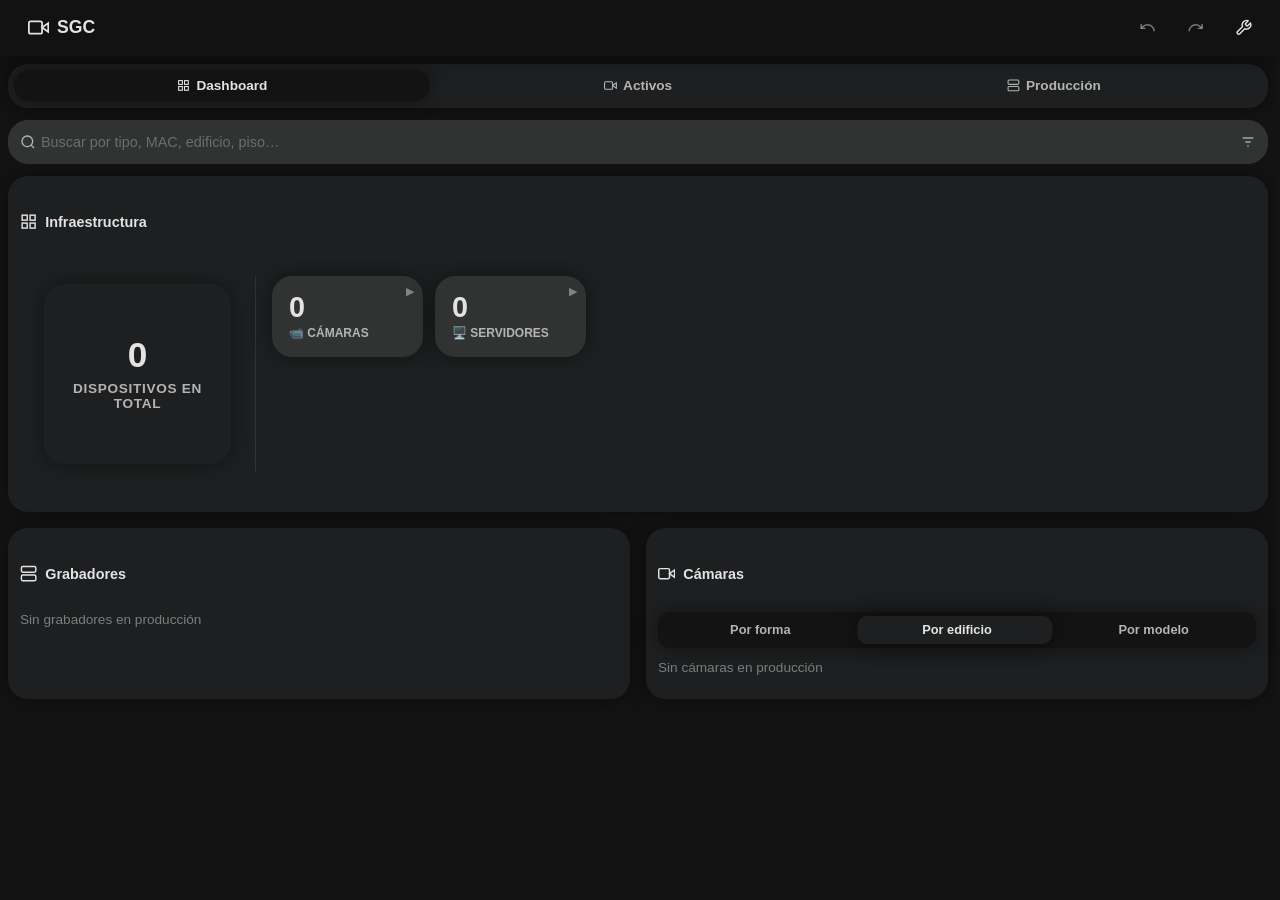
<file: index.html>
<!DOCTYPE html>
<html lang="es">

<head>
    <meta charset="UTF-8">
    <meta name="viewport" content="width=device-width, initial-scale=1.0">
    <meta http-equiv="Content-Security-Policy" content="default-src 'self';
        script-src 'self';
        style-src 'self';
        img-src 'self' data: blob:;
        font-src 'self' data:;
        connect-src 'self' https://api.github.com; 
        object-src 'none';
        base-uri 'none';
        form-action 'none';
        frame-ancestors 'none';
        upgrade-insecure-requests;">
    <meta name="referrer" content="no-referrer">
    <meta name="mobile-web-app-capable" content="yes">
    <meta name="apple-mobile-web-app-capable" content="yes">
    <meta name="apple-mobile-web-app-status-bar-style" content="default">
    <link rel="manifest" href="manifest.json">
    <link rel="icon" type="image/svg+xml" href="./icon.svg">
    <script src="./flash.js"></script>
    <link rel="stylesheet" href="./styles.css">
    <script src="./app.js" defer></script>

    <title>SGC</title>

</head>

<body>

    <svg class="svg-sprite">
        <symbol id="icon-camera" viewBox="0 0 24 24">
            <path d="M23 7l-7 5 7 5V7z" />
            <rect x="1" y="5" width="15" height="14" rx="2" />
        </symbol>
        <symbol id="icon-server" viewBox="0 0 24 24">
            <rect x="2" y="2" width="20" height="8" rx="2" />
            <rect x="2" y="14" width="20" height="8" rx="2" />
            <line x1="6" y1="6" x2="6.01" y2="6" />
            <line x1="6" y1="18" x2="6.01" y2="18" />
        </symbol>
        <symbol id="icon-grid" viewBox="0 0 24 24">
            <rect x="3" y="3" width="7" height="7" />
            <rect x="14" y="3" width="7" height="7" />
            <rect x="14" y="14" width="7" height="7" />
            <rect x="3" y="14" width="7" height="7" />
        </symbol>
        <symbol id="icon-plus" viewBox="0 0 24 24">
            <line x1="12" y1="5" x2="12" y2="19" />
            <line x1="5" y1="12" x2="19" y2="12" />
        </symbol>
        <symbol id="icon-edit" viewBox="0 0 24 24">
            <path d="M11 4H4a2 2 0 0 0-2 2v14a2 2 0 0 0 2 2h14a2 2 0 0 0 2-2v-7" />
            <path d="M18.5 2.5a2.121 2.121 0 0 1 3 3L12 15l-4 1 1-4 9.5-9.5z" />
        </symbol>
        <symbol id="icon-trash" viewBox="0 0 24 24">
            <polyline points="3 6 5 6 21 6" />
            <path d="M19 6l-1 14a2 2 0 0 1-2 2H8a2 2 0 0 1-2-2L5 6" />
            <path d="M10 11v6" />
            <path d="M14 11v6" />
            <path d="M9 6V4a1 1 0 0 1 1-1h4a1 1 0 0 1 1 1v2" />
        </symbol>

        <symbol id="icon-undo" viewBox="0 0 24 24">
            <path d="M3 7v6h6" class="icon-line" stroke="currentColor"></path>
            <path d="M21 17a9 9 0 00-9-9 9 9 0 00-6 2.3L3 13" class="icon-line" stroke="currentColor"></path>
        </symbol>
        <symbol id="icon-redo" viewBox="0 0 24 24">
            <path d="M21 7v6h-6" class="icon-line" stroke="currentColor"></path>
            <path d="M3 17a9 9 0 019-9 9 9 0 016 2.3L21 13" class="icon-line" stroke="currentColor"></path>
        </symbol>
        <symbol id="icon-sun" viewBox="0 0 24 24">
            <circle cx="12" cy="12" r="5" />
            <line x1="12" y1="1" x2="12" y2="3" />
            <line x1="12" y1="21" x2="12" y2="23" />
            <line x1="4.22" y1="4.22" x2="5.64" y2="5.64" />
            <line x1="18.36" y1="18.36" x2="19.78" y2="19.78" />
            <line x1="1" y1="12" x2="3" y2="12" />
            <line x1="21" y1="12" x2="23" y2="12" />
            <line x1="4.22" y1="19.78" x2="5.64" y2="18.36" />
            <line x1="18.36" y1="5.64" x2="19.78" y2="4.22" />
        </symbol>
        <symbol id="icon-moon" viewBox="0 0 24 24">
            <path d="M21 12.79A9 9 0 1 1 11.21 3 7 7 0 0 0 21 12.79z" />
        </symbol>
        <symbol id="icon-download" viewBox="0 0 24 24">
            <path d="M21 15v4a2 2 0 0 1-2 2H5a2 2 0 0 1-2-2v-4" />
            <polyline points="7 10 12 15 17 10" />
            <line x1="12" y1="15" x2="12" y2="3" />
        </symbol>
        <symbol id="icon-upload" viewBox="0 0 24 24">
            <path d="M21 15v4a2 2 0 0 1-2 2H5a2 2 0 0 1-2-2v-4" />
            <polyline points="17 8 12 3 7 8" />
            <line x1="12" y1="3" x2="12" y2="15" />
        </symbol>
        <symbol id="icon-alert" viewBox="0 0 24 24">
            <path d="M10.29 3.86L1.82 18a2 2 0 0 0 1.71 3h16.94a2 2 0 0 0 1.71-3L13.71 3.86a2 2 0 0 0-3.42 0z" />
            <line x1="12" y1="9" x2="12" y2="13" />
            <line x1="12" y1="17" x2="12.01" y2="17" />
        </symbol>
        <symbol id="icon-save" viewBox="0 0 24 24">
            <path d="M19 21H5a2 2 0 0 1-2-2V5a2 2 0 0 1 2-2h11l5 5v11a2 2 0 0 1-2 2z" class="icon-line"
                stroke="currentColor"></path>
            <polyline points="17 21 17 13 7 13 7 21" class="icon-line" stroke="currentColor"></polyline>
            <polyline points="7 3 7 8 15 8" class="icon-line" stroke="currentColor"></polyline>
        </symbol>
        <symbol id="icon-link" viewBox="0 0 24 24">
            <path d="M10 13a5 5 0 0 0 7.54.54l3-3a5 5 0 0 0-7.07-7.07l-1.72 1.71" />
            <path d="M14 11a5 5 0 0 0-7.54-.54l-3 3a5 5 0 0 0 7.07 7.07l1.71-1.71" />
        </symbol>
        <symbol id="icon-settings" viewBox="0 0 24 24" fill="none" stroke="currentColor" stroke-width="2"
            stroke-linecap="round" stroke-linejoin="round">
            <path
                d="M14.7 6.3a1 1 0 0 0 0 1.4l1.6 1.6a1 1 0 0 0 1.4 0l3.77-3.77a6 6 0 0 1-7.94 7.94l-6.91 6.91a2.12 2.12 0 0 1-3-3l6.91-6.91a6 6 0 0 1 7.94-7.94l-3.76 3.76z">
            </path>
        </symbol>
        <symbol id="icon-cancelar" viewBox="0 0 24 24">
            <line x1="18" y1="6" x2="6" y2="18" class="icon-line" stroke="currentColor"></line>
            <line x1="6" y1="6" x2="18" y2="18" class="icon-line" stroke="currentColor"></line>
        </symbol>
        <symbol id="icon-sliders" viewBox="0 0 24 24">
            <line x1="4" y1="21" x2="4" y2="14" class="icon-line" stroke="currentColor"></line>
            <line x1="4" y1="10" x2="4" y2="3" class="icon-line" stroke="currentColor"></line>
            <line x1="12" y1="21" x2="12" y2="12" class="icon-line" stroke="currentColor"></line>
            <line x1="12" y1="8" x2="12" y2="3" class="icon-line" stroke="currentColor"></line>
            <line x1="20" y1="21" x2="20" y2="16" class="icon-line" stroke="currentColor"></line>
            <line x1="20" y1="12" x2="20" y2="3" class="icon-line" stroke="currentColor"></line>
            <line x1="1" y1="14" x2="7" y2="14" class="icon-line" stroke="currentColor"></line>
            <line x1="9" y1="8" x2="15" y2="8" class="icon-line" stroke="currentColor"></line>
            <line x1="17" y1="16" x2="23" y2="16" class="icon-line" stroke="currentColor"></line>
        </symbol>
        <symbol id="icon-building" viewBox="0 0 24 24" fill="none" stroke="currentColor" stroke-width="2"
            stroke-linecap="round" stroke-linejoin="round">
            <rect x="3" y="3" width="18" height="18" rx="2" />
            <path d="M9 3v18" />
            <path d="M3 9h6" />
            <path d="M3 15h6" />
            <path d="M15 8h2" />
            <path d="M15 12h2" />
            <path d="M15 16h2" />
        </symbol>
        <symbol id="icon-external-link" viewBox="0 0 24 24">
            <path d="M18 13v6a2 2 0 0 1-2 2H5a2 2 0 0 1-2-2V8a2 2 0 0 1 2-2h6" fill="none" stroke="currentColor"
                stroke-width="2" stroke-linecap="round" stroke-linejoin="round"></path>
            <polyline points="15 3 21 3 21 9" fill="none" stroke="currentColor" stroke-width="2" stroke-linecap="round"
                stroke-linejoin="round"></polyline>
            <line x1="10" y1="14" x2="21" y2="3" fill="none" stroke="currentColor" stroke-width="2"
                stroke-linecap="round" stroke-linejoin="round"></line>
        </symbol>
        <symbol id="icon-search" viewBox="0 0 24 24">
            <circle cx="11" cy="11" r="8" />
            <line x1="21" y1="21" x2="16.65" y2="16.65" />
        </symbol>
        <symbol id="icon-filter" viewBox="0 0 24 24">
            <line x1="4" y1="6" x2="20" y2="6" />
            <line x1="8" y1="12" x2="16" y2="12" />
            <line x1="11" y1="18" x2="13" y2="18" />
        </symbol>
        <symbol id="icon-chevron-up" viewBox="0 0 24 24">
            <polyline points="18 15 12 9 6 15" />
        </symbol>
        <symbol id="icon-chevron-down" viewBox="0 0 24 24">
            <polyline points="6 9 12 15 18 9" />
        </symbol>
        <symbol id="icon-chevron-right" viewBox="0 0 24 24">
            <polyline points="9 18 15 12 9 6" />
        </symbol>
        <symbol id="icon-report" viewBox="0 0 24 24" fill="none" stroke="currentColor" stroke-width="2"
            stroke-linecap="round" stroke-linejoin="round">
            <path d="M14 2H6a2 2 0 0 0-2 2v16a2 2 0 0 0 2 2h12a2 2 0 0 0 2-2V8z" />
            <polyline points="14 2 14 8 20 8" />
            <line x1="16" y1="13" x2="8" y2="13" />
            <line x1="16" y1="17" x2="8" y2="17" />
            <polyline points="10 9 9 9 8 9" />
        </symbol>

        <symbol id="icon-cloud-up" viewBox="0 0 24 24" fill="none" stroke="currentColor" stroke-width="2"
            stroke-linecap="round" stroke-linejoin="round">
            <polyline points="16 16 12 12 8 16" />
            <line x1="12" y1="12" x2="12" y2="21" />
            <path d="M20.39 18.39A5 5 0 0 0 18 9h-1.26A8 8 0 1 0 3 16.3" />
        </symbol>
        <symbol id="icon-cloud-down" viewBox="0 0 24 24" fill="none" stroke="currentColor" stroke-width="2"
            stroke-linecap="round" stroke-linejoin="round">
            <polyline points="8 16 12 20 16 16" />
            <line x1="12" y1="20" x2="12" y2="11" />
            <path d="M20.39 18.39A5 5 0 0 0 18 9h-1.26A8 8 0 1 0 3 16.3" />
        </symbol>
        <symbol id="icon-eye" viewBox="0 0 24 24" fill="none" stroke="currentColor" stroke-width="2"
            stroke-linecap="round" stroke-linejoin="round">
            <path d="M1 12s4-8 11-8 11 8 11 8-4 8-11 8-11-8-11-8z" />
            <circle cx="12" cy="12" r="3" />
        </symbol>
        <symbol id="icon-eye-off" viewBox="0 0 24 24" fill="none" stroke="currentColor" stroke-width="2"
            stroke-linecap="round" stroke-linejoin="round">
            <path
                d="M17.94 17.94A10.07 10.07 0 0 1 12 20c-7 0-11-8-11-8a18.45 18.45 0 0 1 5.06-5.94M9.9 4.24A9.12 9.12 0 0 1 12 4c7 0 11 8 11 8a18.5 18.5 0 0 1-2.16 3.19m-6.72-1.07a3 3 0 1 1-4.24-4.24" />
            <line x1="1" y1="1" x2="23" y2="23" />
        </symbol>
        <symbol id="icon-gist" viewBox="0 0 24 24">
            <path
                d="M12 2C6.477 2 2 6.484 2 12.021c0 4.428 2.865 8.184 6.839 9.504.5.092.682-.217.682-.483 0-.237-.009-.868-.013-1.703-2.782.605-3.369-1.343-3.369-1.343-.454-1.158-1.11-1.466-1.11-1.466-.908-.62.069-.608.069-.608 1.003.07 1.531 1.032 1.531 1.032.892 1.53 2.341 1.088 2.91.832.092-.647.35-1.088.636-1.338-2.22-.253-4.555-1.113-4.555-4.951 0-1.093.39-1.988 1.029-2.688-.103-.253-.446-1.272.098-2.65 0 0 .84-.27 2.75 1.026A9.564 9.564 0 0 1 12 6.844a9.59 9.59 0 0 1 2.504.337c1.909-1.296 2.747-1.027 2.747-1.027.546 1.379.202 2.398.1 2.651.64.7 1.028 1.595 1.028 2.688 0 3.848-2.339 4.695-4.566 4.943.359.309.678.92.678 1.855 0 1.338-.012 2.419-.012 2.747 0 .268.18.58.688.482A10.02 10.02 0 0 0 22 12.021C22 6.484 17.522 2 12 2z" />
        </symbol>
        <symbol id="icon-install-app" viewBox="0 0 24 24" fill="none" stroke="currentColor" stroke-width="2"
            stroke-linecap="round" stroke-linejoin="round">
            <rect x="3" y="3" width="18" height="14" rx="2" ry="2"></rect>
            <line x1="8" y1="21" x2="16" y2="21"></line>
            <line x1="12" y1="17" x2="12" y2="21"></line>
            <polyline points="9 10 12 13 15 10"></polyline>
            <line x1="12" y1="6" x2="12" y2="13"></line>
        </symbol>
        <symbol id="icon-lock" viewBox="0 0 24 24" fill="none" stroke="currentColor" stroke-width="2"
            stroke-linecap="round" stroke-linejoin="round">
            <rect x="3" y="11" width="18" height="11" rx="2" ry="2"></rect>
            <path class="icon-lock-shackle" d="M7 11V7a5 5 0 0 1 10 0v4"></path>
        </symbol>
        <symbol id="icon-expand-all" viewBox="0 0 24 24" fill="none" stroke="currentColor" stroke-width="2"
            stroke-linecap="round" stroke-linejoin="round">
            <polyline points="7 4 4 4 4 7"></polyline>
            <polyline points="17 4 20 4 20 7"></polyline>
            <polyline points="7 20 4 20 4 17"></polyline>
            <polyline points="17 20 20 20 20 17"></polyline>
        </symbol>
        <symbol id="icon-collapse-all" viewBox="0 0 24 24" fill="none" stroke="currentColor" stroke-width="2"
            stroke-linecap="round" stroke-linejoin="round">
            <polyline points="4 9 4 4 9 4"></polyline>
            <polyline points="20 9 20 4 15 4"></polyline>
            <polyline points="4 15 4 20 9 20"></polyline>
            <polyline points="20 15 20 20 15 20"></polyline>
        </symbol>
        <symbol id="icon-collapse-floors" viewBox="0 0 24 24" fill="none" stroke="currentColor" stroke-width="2"
            stroke-linecap="round" stroke-linejoin="round">
            <polyline points="4 9 4 4 9 4"></polyline>
            <polyline points="20 9 20 4 15 4"></polyline>
            <line x1="4" y1="20" x2="20" y2="20"></line>
            <line x1="4" y1="15" x2="20" y2="15"></line>
        </symbol>
        <symbol id="icon-combine" viewBox="0 0 24 24" fill="none" stroke="currentColor" stroke-width="2"
            stroke-linecap="round" stroke-linejoin="round">
            <path d="M4 6h4l4 6h8" class="icon-line"></path>
            <path d="M4 18h4l4-6" class="icon-line"></path>
        </symbol>
        <symbol id="icon-replace-swap" viewBox="0 0 24 24" fill="none" stroke="currentColor" stroke-width="2"
            stroke-linecap="round" stroke-linejoin="round">
            <polyline points="17 4 21 8 17 12"></polyline>
            <line x1="3" y1="8" x2="21" y2="8"></line>
            <polyline points="7 20 3 16 7 12"></polyline>
            <line x1="21" y1="16" x2="3" y2="16"></line>
        </symbol>
    </svg>

    <header class="header">
        <h1 id="btn-inicio" class="clickable" title="Ir a la página principal">
            <svg class="icon icon-line">
                <use href="#icon-camera" />
            </svg>
            SGC
        </h1>
        <span id="header-tab-titulo"></span>
        <div class="header-buttons">
            <button class="icon-btn hidden" id="btn-install-app" title="Instalar Aplicación">
                <svg class="icon icon-line">
                    <use href="#icon-download" />
                </svg>
            </button>

            <button class="icon-btn icon-trans" id="btn-undo" title="Deshacer (Ctrl+Z)" disabled>
                <svg class="icon icon-line">
                    <use href="#icon-undo" />
                </svg>
            </button>
            <button class="icon-btn icon-trans" id="btn-redo" title="Rehacer (Ctrl+Y)" disabled>
                <svg class="icon icon-line">
                    <use href="#icon-redo" />
                </svg>
            </button>

            <button class="icon-btn icon-trans" title="Ajustes">
                <svg class="icon icon-line">
                    <use href="#icon-settings" />
                </svg>
            </button>
        </div>
    </header>

    <div class="container">

        <div class="tabs">
            <button class="tab-btn activa" id="tab-dashboard">
                <svg class="icon icon-line tab-icon">
                    <use href="#icon-grid" />
                </svg>
                Dashboard
            </button>
            <button class="tab-btn" id="tab-activos">
                <svg class="icon icon-line tab-icon">
                    <use href="#icon-camera" />
                </svg>
                Activos
            </button>
            <button class="tab-btn" id="tab-produccion">
                <svg class="icon icon-line tab-icon">
                    <use href="#icon-server" />
                </svg>
                Producción
            </button>
        </div>

        <div class="search-actions-bar">
            <div id="barra-busqueda" class="search-inner">
                <input type="text" id="input-busqueda" placeholder="Buscar por tipo, MAC, edificio, piso…">
                <svg class="icon icon-line icon-search-lupa">
                    <use href="#icon-search" />
                </svg>
                <button id="btn-limpiar-busqueda" class="hidden">
                    <svg class="icon icon-line">
                        <use href="#icon-cancelar" />
                    </svg>
                </button>

                <div id="btn-filtros-wrap" class="filtros-wrap">
                    <button id="btn-filtros-busqueda" title="Personalizar búsqueda">
                        <svg class="icon icon-line">
                            <use href="#icon-filter" />
                        </svg>
                    </button>
                    <div id="dropdown-filtros" class="combobox-dropdown hidden">
                        <div class="filtro-dropdown-header">
                            <span class="filtro-dropdown-title">Campos</span>
                            <button id="btn-toggle-all-filtros" class="filtro-dropdown-desactivar">Desactivar
                                todo</button>
                        </div>
                        <div id="filtros-busqueda-lista"></div>
                    </div>
                </div>
            </div>
        </div>

        <div id="panel-dashboard" class="tab-panel">

            <div class="card" id="card-resumen-general">
                <h2 class="card-header-toggle">
                    <span class="titulo-fijo">
                        <svg class="icon icon-line">
                            <use href="#icon-grid" />
                        </svg> Infraestructura
                    </span>
                    <div id="dash-l2-vista-toggle" class="dash-l2-vista-toggle hidden">
                        <button class="dash-l2-vista-btn activa" data-action="l2-vista"
                            data-vista="forma">Forma</button>
                        <button class="dash-l2-vista-btn" data-action="l2-vista"
                            data-vista="edificio">Edificios</button>
                    </div>
                </h2>
                <div id="dash-disp-tree"></div>
            </div>

            <div class="dash-2col">

                <div class="dash-col-left">
                    <div class="card">
                        <h2><svg class="icon icon-line">
                                <use href="#icon-server" />
                            </svg> Grabadores</h2>
                        <div id="dash-grabadores"></div>
                    </div>
                </div>

                <div class="dash-col-right">
                    <div class="card">
                        <h2><svg class="icon icon-line">
                                <use href="#icon-camera" />
                            </svg> Cámaras</h2>

                        <div class="mini-tabs">
                            <button id="mini-tab-forma" class="mini-tab-btn activa" data-target="forma">
                                Por forma
                            </button>
                            <button id="mini-tab-edificio" class="mini-tab-btn" data-target="edificio">
                                Por edificio
                            </button>
                            <button id="mini-tab-modelo" class="mini-tab-btn" data-target="modelo">
                                Por modelo
                            </button>
                        </div>
                        <div id="dash-camaras" class="dash-camaras-container"></div>
                    </div>
                </div>
            </div>
        </div>

        <div id="panel-activos" class="tab-panel">
            <div class="card">
                <h2>
                    <svg class="icon icon-line">
                        <use href="#icon-camera" />
                    </svg>
                    Dispositivos
                    <span id="contador-dispositivos" class="contador-badge"></span>

                    <button id="btn-expandir-todo" class="icon-btn btn-inline" title="Expandir todo">
                        <svg class="icon icon-line">
                            <use href="#icon-expand-all" />
                        </svg>
                    </button>
                    <div id="btn-vista-activos-wrap">
                        <button class="icon-btn btn-inline" title="Opciones de vista">
                            <svg class="icon icon-line">
                                <use href="#icon-sliders" />
                            </svg>
                        </button>
                        <div id="dropdown-vista-activos" class="combobox-dropdown hidden">
                            <div class="filtro-dropdown-header">
                                <span class="filtro-dropdown-title">Agrupar por</span>
                            </div>
                            <div class="canal-disp-item" data-orden="edificio-piso">Edificio /
                                Piso</div>
                            <div class="canal-disp-item" data-orden="estado">Estado</div>
                            <div class="canal-disp-item" data-orden="marca">Marca</div>
                            <div class="canal-disp-item" data-orden="modelo">Modelo</div>
                            <div class="canal-disp-item" data-orden="patrimonio">Patrimonio</div>
                            <div class="canal-disp-item" data-orden="forma">Tipo / Forma</div>
                        </div>
                    </div>
                    <button id="btn-reporte-agrupamiento" class="icon-btn btn-inline"
                        title="Generar reporte">
                        <svg class="icon icon-line">
                            <use href="#icon-report" />
                        </svg>
                    </button>

                    <button class="icon-btn btn-edit btn-inline" title="Agregar dispositivo">
                        <svg class="icon icon-line">
                            <use href="#icon-plus" />
                        </svg>
                    </button>
                </h2>
                <div id="lista-dispositivos"></div>
            </div>
        </div>

        <div id="panel-produccion" class="tab-panel">
            <div class="card">
                <h2>
                    <svg class="icon icon-line">
                        <use href="#icon-server" />
                    </svg>
                    Grabadores (NVR / DVR)
                    <button class="icon-btn btn-edit btn-inline" title="Agregar grabador">
                        <svg class="icon icon-line">
                            <use href="#icon-plus" />
                        </svg>
                    </button>
                </h2>
                <div id="lista-grabadores"></div>
            </div>

            <div class="card panel-produccion--card-mt">
                <h2>
                    <svg class="icon icon-line">
                        <use href="#icon-grid" />
                    </svg> Otros dispositivos
                    <button class="icon-btn btn-edit btn-inline" title="Agregar dispositivo">
                        <svg class="icon icon-line">
                            <use href="#icon-plus" />
                        </svg>
                    </button>
                </h2>
                <div id="lista-otros-prod"></div>
            </div>
        </div>

    </div>

    <div class="modal" id="modal-ajustes">
        <div class="modal-content modal-content--flex sm2">
            <div class="modal-header modal-sticky-header">
                <h3>
                    <svg class="icon icon-line">
                        <use href="#icon-settings" />
                    </svg>
                    Ajustes
                </h3>
                <span class="modal-header-version">260611</span>
            </div>

            <div class="modal-scroll-body">

                <div class="ajustes-section">
                    <div class="section-label">Infraestructura</div>
                    <div class="btn-group">
                        <button class="btn-ajustes">
                            <svg class="icon icon-line">
                                <use href="#icon-grid" />
                            </svg>
                            Dispositivos
                            <svg class="icon icon-line btn-ajustes-chevron">
                                <use href="#icon-chevron-right" />
                            </svg>
                        </button>
                        <button class="btn-ajustes">
                            <svg class="icon icon-line">
                                <use href="#icon-building" />
                            </svg>
                            Edificios
                            <svg class="icon icon-line btn-ajustes-chevron">
                                <use href="#icon-chevron-right" />
                            </svg>
                        </button>
                    </div>
                </div>
                <div class="ajustes-section">
                    <div class="section-label">Interfaz</div>
                    <div class="gist-autosync-row" id="label-recordar-grupos">
                        <span class="gist-autosync-text">
                            <span class="gist-autosync-title">Recordar grupos colapsados</span>
                        </span>
                        <div class="toggle-switch" id="toggle-recordar-grupos">
                            <div class="toggle-thumb"></div>
                        </div>
                    </div>
                </div>
                <div class="ajustes-section">
                    <div class="section-label">Sincronización</div>
                    <div class="gist-sync-row">
                        <button class="btn-ajustes flex-1">
                            <svg class="icon icon-line">
                                <use href="#icon-gist" />
                            </svg>
                            GitHub Gist
                            <svg class="icon icon-line btn-ajustes-chevron">
                                <use href="#icon-chevron-right" />
                            </svg>
                        </button>
                        <button id="btn-ajustes-gist-subir" class="icon-btn btn-gist-action" title="Subir a Gist"
                            class="hidden">
                            <svg class="icon icon-line">
                                <use href="#icon-cloud-up" />
                            </svg>
                        </button>
                        <button id="btn-ajustes-gist-bajar" class="icon-btn btn-gist-action" title="Bajar de Gist"
                            class="hidden">
                            <svg class="icon icon-line">
                                <use href="#icon-cloud-down" />
                            </svg>
                        </button>
                    </div>
                </div>

                <div class="ajustes-section">
                    <div class="section-label">Datos Locales</div>
                    <div class="btn-group btn-group--no-mt">
                        <button class="btn-ajustes">
                            <svg class="icon icon-line">
                                <use href="#icon-upload" />
                            </svg>
                            Importar
                            <svg class="icon icon-line btn-ajustes-chevron">
                                <use href="#icon-chevron-right" />
                            </svg>
                        </button>
                        <button class="btn-ajustes">
                            <svg class="icon icon-line">
                                <use href="#icon-download" />
                            </svg>
                            Exportar
                            <svg class="icon icon-line btn-ajustes-chevron">
                                <use href="#icon-chevron-right" />
                            </svg>
                        </button>
                        <button class="btn-ajustes">
                            <svg class="icon icon-line">
                                <use href="#icon-trash" />
                            </svg>
                            Restablecer
                            <svg class="icon icon-line btn-ajustes-chevron">
                                <use href="#icon-chevron-right" />
                            </svg>
                        </button>
                    </div>
                </div>
            </div>

            <div class="modal-sticky-footer">
                <div class="btn-group btn-group--no-mt">
                    <button class="btn-cancel">
                        <svg class="icon icon-line">
                            <use href="#icon-cancelar" />
                        </svg>Cerrar</button>
                    <button class="icon-btn" id="btn-alternar-tema" title="Alternar tema">
                        <svg class="icon icon-line" id="icono-tema">
                            <use href="#icon-moon" />
                        </svg>
                    </button>
                </div>
            </div>
        </div>
    </div>

    <div class="modal" id="modal-reporte-agrupamiento">
        <div class="modal-content modal-content--flex sm2">
            <div class="modal-header modal-sticky-header">
                <h3>
                    <svg class="icon icon-line">
                        <use href="#icon-report" />
                    </svg>
                    Generar reporte
                </h3>
            </div>

            <div class="modal-scroll-body">
                <div class="d-flex-between section-label section-label--mb">
                    <span>Grupos de la vista a incluir</span>
                    <span id="btn-toggle-chk-reporte" class="btn-text-action">Deseleccionar todo</span>
                </div>
                <div id="reporte-agrupamiento-lista" class="reporte-opciones-lista">
                </div>
            </div>

            <div class="modal-sticky-footer">
                <div class="btn-group btn-group--no-mt">
                    <button class="btn-edit btn-flex" id="btn-generar-reporte-agrupamiento">
                        <svg class="icon icon-line">
                            <use href="#icon-download" />
                        </svg>
                        Descargar
                    </button>
                    <button class="btn-cancel btn-flex">Cancelar</button>
                </div>
            </div>
        </div>
    </div>

    <div class="modal" id="modal-tipos-dispositivo">
        <div class="modal-content modal-content--flex sm2">
            <h3 class="modal-sticky-header">
                <svg class="icon icon-line">
                    <use href="#icon-grid" />
                </svg>
                Dispositivos
            </h3>

            <div class="modal-scroll-body">
                <div id="lista-tipos-custom"></div>
            </div>

            <div class="modal-sticky-footer">
                <div class="input-flex-row">
                    <input type="text" id="nuevo-tipo-label" placeholder="Ej: Router, PC, Joystick…" maxlength="100"
                        class="flex-1">
                    <button class="icon-btn btn-edit" title="Agregar tipo">
                        <svg class="icon icon-line">
                            <use href="#icon-plus" />
                        </svg>
                    </button>
                </div>
                <div class="btn-group btn-group--no-mt">
                    <button class="btn-cancel">
                        <svg class="icon icon-line">
                            <use href="#icon-undo" />
                        </svg> Volver
                    </button>
                </div>
            </div>
        </div>
    </div>

    <div class="modal" id="modal-edificios">
        <div class="modal-content modal-content--flex sm2">
            <h3 class="modal-sticky-header">
                <svg class="icon icon-line">
                    <use href="#icon-building" />
                </svg>
                Edificios
            </h3>

            <div class="modal-scroll-body">
                <div id="lista-edificios"></div>
            </div>

            <div class="modal-sticky-footer">
                <div class="input-flex-row">
                    <input type="text" id="nuevo-edificio-nombre" placeholder="Ej: Torre A, Edificio Central…"
                        maxlength="100" class="flex-1">
                    <button class="icon-btn btn-edit" title="Agregar edificio">
                        <svg class="icon icon-line">
                            <use href="#icon-plus" />
                        </svg>
                    </button>
                </div>
                <div class="btn-group btn-group--no-mt">
                    <button class="btn-cancel">
                        <svg class="icon icon-line">
                            <use href="#icon-undo" />
                        </svg> Volver
                    </button>
                </div>
            </div>
        </div>
    </div>

    <div class="modal" id="modal-gist">
        <div class="modal-content modal-content--flex">
            <h3 class="modal-sticky-header">
                <svg class="icon icon-line">
                    <use href="#icon-gist" />
                </svg>
                GitHub Gist
            </h3>

            <div class="modal-scroll-body">

                <div class="form-group">
                    <label>Personal Access Token</label>
                    <div class="gist-input-row">
                        <input type="password" id="gist-token" placeholder="ghp_xxxxxxxxxxxxxxxxxxxx" autocomplete="off"
                            spellcheck="false">
                        <button class="icon-btn gist-eye-btn" id="gist-token-eye" title="Mostrar/ocultar">
                            <svg class="icon icon-line icon--md">
                                <use href="#icon-eye" id="gist-eye-icon" />
                            </svg>
                        </button>
                        <a class="icon-btn gist-eye-btn icon-link"
                            href="https://github.com/settings/tokens/new?description=CCTV+Sync&scopes=gist"
                            target="_blank" title="Crear token en GitHub">
                            <svg class="icon icon-line icon--md">
                                <use href="#icon-plus" />
                            </svg>
                        </a>
                    </div>
                </div>

                <div class="form-group">
                    <label>Gist ID</label>
                    <div class="gist-input-row">
                        <input type="text" id="gist-id" placeholder="Dejar vacío para crear uno nuevo"
                            autocomplete="off" spellcheck="false">
                        <a id="gist-link-btn" class="icon-btn gist-eye-btn icon-link hidden" target="_blank"
                            title="Abrir en GitHub">
                            <svg class="icon icon-line icon--md">
                                <use href="#icon-external-link" />
                            </svg>
                        </a>
                    </div>
                </div>

                <div class="section-label section-label--mt">Acciones</div>
                <div class="btn-group btn-group--no-mt btn-group--mb">
                    <button class="btn-cancel" id="btn-gist-subir">
                        <svg class="icon icon-line">
                            <use href="#icon-cloud-up" />
                        </svg> Subir
                    </button>
                    <button class="btn-cancel" id="btn-gist-bajar">
                        <svg class="icon icon-line">
                            <use href="#icon-cloud-down" />
                        </svg> Bajar
                    </button>
                </div>

                <label class="gist-autosync-row" id="gist-autosync-label">
                    <span class="gist-autosync-text">
                        <span class="gist-autosync-title">Sincronización automática</span>
                        <span class="dash-empty-text">Sube y comprueba cambios al iniciar</span>
                    </span>
                    <div class="toggle-switch" id="gist-autosync-toggle">
                        <div class="toggle-thumb"></div>
                    </div>
                </label>

                <div class="gist-privacy-note">
                    🔒 <strong>Datos sensibles:</strong> El Gist contiene IPs, MACs y ubicaciones de tu infraestructura.
                    Asegurate de que esté configurado como <strong>secreto</strong> en GitHub y de no compartir el link.
                    El scope del token tiene que tener habilitado solamente el apartado <strong>gist.</strong>
                </div>

                <p id="gist-sync-status" class="gist-sync-status"></p>
            </div>

            <div class="modal-sticky-footer modal-sticky-footer--col">
                <div class="btn-group btn-group--no-mt">
                    <button class="btn-edit">
                        <svg class="icon icon-line">
                            <use href="#icon-save" />
                        </svg> Guardar
                    </button>
                    <button class="btn-cancel">
                        <svg class="icon icon-line">
                            <use href="#icon-undo" />
                        </svg> Volver
                    </button>
                </div>
            </div>
        </div>
    </div>

    <div class="modal" id="modal-gist-novedades">
        <div class="modal-content">
            <h3>
                <svg class="icon icon-line">
                    <use href="#icon-cloud-down" />
                </svg>
                Novedades en GitHub
            </h3>
            <p class="gist-novedades-desc">Se encontraron datos en GitHub que difieren de los locales:</p>
            <div id="gist-novedades-detalle" class="gist-novedades-detalle"></div>
            <p class="gist-novedades-pregunta" id="gist-novedades-pregunta">¿Querés agregarlos a tus datos locales?</p>

            <div class="btn-group btn-group--mt-lg">
                <button class="btn-edit" id="gist-novedades-ok">
                    <svg class="icon icon-line">
                        <use href="#icon-combine" />
                    </svg> Combinar
                </button>
                <button class="btn-delete hidden" id="gist-novedades-reemplazar">
                    <svg class="icon icon-line">
                        <use href="#icon-replace-swap" />
                    </svg> Reemplazar
                </button>
                <button class="btn-cancel" id="gist-novedades-ignorar"><svg class="icon icon-line">
                        <use href="#icon-cancelar" />
                    </svg>Ignorar</button>
            </div>
            <div class="btn-group">
                <button class="btn-cancel" id="gist-novedades-ver-detalle">
                    <svg class="icon icon-line">
                        <use href="#icon-report" />
                    </svg> Ver detalles
                </button>
            </div>
        </div>
    </div>

    <div class="modal" id="modal-gist-detalle">
        <div class="modal-content modal-content--flex">
            <h3 class="modal-sticky-header">
                <svg class="icon icon-line">
                    <use href="#icon-report" />
                </svg>
                Detalle del merge
            </h3>
            <div class="modal-scroll-body">
                <div id="gist-detalle-lista"></div>
            </div>
            <div class="modal-sticky-footer">
                <div class="btn-group btn-group--no-mt">
                    <button class="btn-cancel" id="gist-detalle-volver">
                        <svg class="icon icon-line">
                            <use href="#icon-undo" />
                        </svg> Volver
                    </button>
                </div>
            </div>
        </div>
    </div>

    <button id="btn-scroll-top" title="Ir arriba" class="hidden">
        <svg class="icon icon-line icon--scroll-top">
            <use href="#icon-chevron-up" />
        </svg>
    </button>

    <div id="toast" class="toast"></div>

    <div class="modal" id="modal-nuevo-otro-prod">
        <div class="modal-content modal-content--flex">
            <h3 class="modal-sticky-header">
                <svg class="icon icon-line">
                    <use href="#icon-link" />
                </svg> Agregar a Producción
            </h3>
            <div class="modal-scroll-body">
                <div class="form-group">
                    <label>Descripción</label>
                    <input type="text" id="nuevo-otro-prod-descripcion" placeholder="Ej: Monitor Sala de Guardia"
                        maxlength="80">
                </div>
                <div class="form-row">
                    <div class="form-group form-group--flex-row">
                        <div class="form-group--flex-inner">
                            <label>Dispositivo asignado *</label>
                            <div class="combobox-wrap">
                                <input type="text" id="nuevo-otro-prod-disp-input" placeholder="Buscar por MAC, modelo…"
                                    maxlength="100" autocomplete="off" spellcheck="false">
                                <input type="hidden" id="sel-nuevo-otro-prod-dispositivo">
                                <div id="nuevo-otro-prod-disp-dropdown" class="combobox-dropdown"></div>
                            </div>
                        </div>
                    </div>
                    <div class="form-group">
                        <label>IP</label>
                        <input type="text" id="nuevo-otro-prod-ip" placeholder="Ej: 192.168.1.50" maxlength="46">
                    </div>
                </div>
                <div class="form-row">
                    <div class="form-group">
                        <label>Edificio</label>
                        <select id="nuevo-otro-prod-edificio"></select>
                    </div>
                    <div class="form-group">
                        <label>Piso</label>
                        <input type="text" id="nuevo-otro-prod-piso" placeholder="Ej: PB, 3" maxlength="4">
                    </div>
                </div>
                <div class="form-row">
                    <div class="form-group">
                        <label>Rack</label>
                        <input type="text" id="nuevo-otro-prod-rack" placeholder="Ej: Rack-02" maxlength="40">
                    </div>
                    <div class="form-group">
                        <label>Puerto</label>
                        <input type="text" id="nuevo-otro-prod-puerto" placeholder="Ej: 80" maxlength="10">
                    </div>
                </div>
                <div class="form-group">
                    <label>Comentarios</label>
                    <textarea id="nuevo-otro-prod-comentarios" class="textarea-modal" placeholder="Notas adicionales…"
                        rows="2" maxlength="300"></textarea>
                </div>
            </div>
            <div class="modal-sticky-footer">
                <div class="btn-group btn-group--no-mt">
                    <button class="btn-edit"><svg class="icon icon-line">
                            <use href="#icon-save" />
                        </svg> Guardar</button>
                    <button class="btn-cancel">Cancelar</button>
                </div>
            </div>
        </div>
    </div>

    <div class="modal" id="modal-editar-otro-prod">
        <div class="modal-content modal-content--flex">
            <h3 class="modal-sticky-header">
                <svg class="icon icon-line">
                    <use href="#icon-edit" />
                </svg> Editar Dispositivo
            </h3>
            <div class="modal-scroll-body">
                <div class="form-group">
                    <label>Descripción</label>
                    <input type="text" id="editar-otro-prod-descripcion" placeholder="Ej: Monitor Sala de Guardia"
                        maxlength="80">
                </div>
                <div class="form-row">
                    <div class="form-group form-group--flex-row">
                        <div class="form-group--flex-inner">
                            <label>Dispositivo asignado *</label>
                            <div class="combobox-wrap">
                                <input type="text" id="editar-otro-prod-disp-input"
                                    placeholder="Buscar por MAC, modelo…" maxlength="100" autocomplete="off"
                                    spellcheck="false">
                                <input type="hidden" id="sel-editar-otro-prod-dispositivo">
                                <div id="editar-otro-prod-disp-dropdown" class="combobox-dropdown"></div>
                            </div>
                        </div>
                        <button id="btn-ver-activo-otro-prod" class="icon-btn btn-backup btn-ver-activo hidden"
                            title="Ver activo">
                            <svg class="icon icon-line">
                                <use href="#icon-external-link" />
                            </svg>
                        </button>
                    </div>
                    <div class="form-group">
                        <label>IP</label>
                        <input type="text" id="editar-otro-prod-ip" placeholder="Ej: 192.168.1.50" maxlength="46">
                    </div>
                </div>
                <div class="form-row">
                    <div class="form-group">
                        <label>Edificio</label>
                        <select id="editar-otro-prod-edificio"></select>
                    </div>
                    <div class="form-group">
                        <label>Piso</label>
                        <input type="text" id="editar-otro-prod-piso" placeholder="Ej: PB, 3" maxlength="4">
                    </div>
                </div>
                <div class="form-row">
                    <div class="form-group">
                        <label>Rack</label>
                        <input type="text" id="editar-otro-prod-rack" placeholder="Ej: Rack-02" maxlength="40">
                    </div>
                    <div class="form-group">
                        <label>Puerto</label>
                        <input type="text" id="editar-otro-prod-puerto" placeholder="Ej: 80" maxlength="10">
                    </div>
                </div>
                <div class="form-group">
                    <label>Comentarios</label>
                    <textarea id="editar-otro-prod-comentarios" class="textarea-modal" placeholder="Notas adicionales…"
                        rows="2" maxlength="300"></textarea>
                </div>
            </div>
            <div class="modal-sticky-footer modal-sticky-footer--col">
                <div class="btn-group btn-group--no-mt">
                    <button class="btn-edit"><svg class="icon icon-line">
                            <use href="#icon-save" />
                        </svg> Guardar</button>
                    <button class="btn-delete"><svg class="icon icon-line">
                            <use href="#icon-trash" />
                        </svg> Eliminar</button>
                </div>
                <div class="btn-group btn-group--no-mt">
                    <button class="btn-cancel btn-flex">Cancelar</button>
                    <button class="icon-btn btn-lock-modal" id="btn-lock-editar-otro-prod" title="Desbloquear edición">
                        <svg class="icon icon-line">
                            <use href="#icon-lock" />
                        </svg>
                    </button>
                </div>
            </div>
        </div>
    </div>

    <div class="modal" id="modal-nuevo-disp">
        <div class="modal-content modal-content--flex">
            <h3 class="modal-sticky-header"><svg class="icon icon-line">
                    <use href="#icon-camera" />
                </svg> Nuevo dispositivo</h3>

            <div class="modal-scroll-body">
                <div class="form-row">
                    <div class="form-group">
                        <label>Tipo *</label>
                        <select id="nuevo-disp-tipo">
                            <option value="">Seleccionar…</option>
                        </select>
                    </div>
                    <div class="form-group hidden" id="nuevo-disp-forma-group">
                        <label>Forma</label>
                        <select id="nuevo-disp-forma">
                            <option value="">Seleccionar…</option>
                            <option value="domo">Domo</option>
                            <option value="bullet">Bullet</option>
                            <option value="turret">Turret</option>
                            <option value="minidomo">Mini domo</option>
                            <option value="minibullet">Mini bullet</option>
                            <option value="domo-ptz">Domo PTZ</option>
                        </select>
                    </div>
                    <div class="form-group hidden" id="nuevo-disp-canales-group">
                        <label>Cantidad de canales *</label>
                        <input type="number" id="nuevo-disp-canales" placeholder="Ej: 16" min="1" max="256" value="16">
                    </div>
                </div>

                <div class="form-row">
                    <div class="form-group">
                        <label>Modelo</label>
                        <input type="text" id="nuevo-disp-modelo" placeholder="Ej: DS-2CD2143G2" maxlength="60">
                    </div>
                    <div class="form-group">
                        <label>Marca</label>
                        <input type="text" id="nuevo-disp-marca" placeholder="Ej: Hikvision" maxlength="50">
                    </div>
                </div>

                <div class="form-row">
                    <div class="form-group">
                        <label>MAC</label>
                        <input type="text" id="nuevo-disp-mac" placeholder="Ej: AA:BB:CC:DD:EE:FF, 11:22:33:44:55:66"
                            maxlength="500">
                    </div>
                    <div class="form-group">
                        <label>Serial</label>
                        <input type="text" id="nuevo-disp-serial" placeholder="Ej: DS2CD2143-20241001" maxlength="80">
                    </div>
                </div>
                <div class="form-row">
                    <div class="form-group">
                        <label>Patrimonio</label>
                        <input type="text" id="nuevo-disp-patrimonio" placeholder="Ej: PAT-00123" maxlength="60">
                    </div>

                    <div class="form-group">
                        <label>Firmware</label>
                        <input type="text" id="nuevo-disp-firmware" placeholder="Ej: V5.7.15 build 230928"
                            maxlength="80">
                    </div>
                </div>
            </div>

            <div class="modal-sticky-footer">
                <div class="btn-group btn-group--no-mt">
                    <button class="btn-edit">
                        <svg class="icon icon-line">
                            <use href="#icon-save" />
                        </svg> Guardar
                    </button>
                    <button class="btn-cancel">
                        <svg class="icon icon-line">
                            <use href="#icon-cancelar" />
                        </svg>Cancelar
                    </button>
                </div>
            </div>
        </div>
    </div>

    <div class="modal" id="modal-editar-disp">
        <div class="modal-content modal-content--flex">
            <h3 class="modal-sticky-header modal-sticky-header--with-select">
                <span class="modal-header-title">
                    <svg class="icon icon-line">
                        <use href="#icon-edit" />
                    </svg> Activo
                </span>
                <div class="estado-disp-wrap">
                    <button id="btn-estado-disp" class="btn-estado-disp" type="button">
                        <span class="estado-disp-dot" id="estado-disp-dot"></span>
                        <span id="estado-disp-label">Normal</span>
                        <svg class="icon icon-line estado-disp-chevron">
                            <use href="#icon-chevron-down" />
                        </svg>
                    </button>
                    <div id="dropdown-estado-disp" class="combobox-dropdown hidden">
                        <div class="canal-disp-item" data-estado="">
                            <span class="estado-disp-dot estado-disp-dot--normal"></span> Normal
                        </div>
                        <div class="canal-disp-item" data-estado="averiado">
                            <span class="estado-disp-dot estado-disp-dot--averiado"></span> Averiado
                        </div>
                        <div class="canal-disp-item" data-estado="revisar">
                            <span class="estado-disp-dot estado-disp-dot--revisar"></span> En revisión
                        </div>
                        <div class="canal-disp-item" data-estado="desafectado">
                            <span class="estado-disp-dot estado-disp-dot--desafectado"></span> Desafectado
                        </div>
                    </div>
                </div>
            </h3>

            <div class="modal-scroll-body">
                <div class="form-row">
                    <div class="form-group">
                        <label>Tipo *</label>
                        <select id="editar-disp-tipo">
                            <option value="">Seleccionar…</option>
                        </select>
                    </div>
                    <div class="form-group hidden" id="editar-disp-forma-group">
                        <label>Forma</label>
                        <select id="editar-disp-forma">
                            <option value="">Seleccionar…</option>
                            <option value="domo">Domo</option>
                            <option value="bullet">Bullet</option>
                            <option value="turret">Turret</option>
                            <option value="minidomo">Mini domo</option>
                            <option value="minibullet">Mini bullet</option>
                            <option value="domo-ptz">Domo PTZ</option>
                        </select>
                    </div>
                    <div class="form-group hidden" id="editar-disp-canales-group">
                        <label>Cantidad de canales *</label>
                        <input type="number" id="editar-disp-canales" placeholder="Ej: 16" min="1" max="256" value="16">
                    </div>
                </div>

                <div class="form-row">
                    <div class="form-group">
                        <label>Modelo</label>
                        <input type="text" id="editar-disp-modelo" placeholder="Ej: DS-2CD2143G2" maxlength="60">
                    </div>
                    <div class="form-group">
                        <label>Marca</label>
                        <input type="text" id="editar-disp-marca" placeholder="Ej: Hikvision" maxlength="50">
                    </div>
                </div>

                <div class="form-row">
                    <div class="form-group form-group--flex-row">
                        <div class="form-group--flex-inner">
                            <label>MAC</label>
                            <input type="text" id="editar-disp-mac" placeholder="Ej: AA:BB:CC:DD:EE:FF" maxlength="17">
                        </div>
                        <button id="btn-editar-asignacion" class="icon-btn btn-backup btn-ver-activo hidden"
                            title="Ver asignación">
                            <svg class="icon icon-line">
                                <use href="#icon-external-link" />
                            </svg>
                        </button>
                    </div>
                    <div class="form-group">
                        <label>Serial</label>
                        <input type="text" id="editar-disp-serial" placeholder="Ej: DS2CD2143-20241001" maxlength="80">
                    </div>
                </div>
                <div class="form-row">
                    <div class="form-group">
                        <label>Patrimonio</label>
                        <input type="text" id="editar-disp-patrimonio" placeholder="Ej: PAT-00123" maxlength="60">
                    </div>

                    <div class="form-group">
                        <label>Firmware</label>
                        <input type="text" id="editar-disp-firmware" placeholder="Ej: V5.7.15 build 230928"
                            maxlength="80">
                    </div>
                </div>
            </div>

            <div class="modal-sticky-footer modal-sticky-footer--col">
                <div class="btn-group btn-group--no-mt">
                    <button class="btn-edit">
                        <svg class="icon icon-line">
                            <use href="#icon-save" />
                        </svg> Guardar
                    </button>
                    <button class="btn-delete">
                        <svg class="icon icon-line">
                            <use href="#icon-trash" />
                        </svg> Eliminar
                    </button>
                </div>
                <div class="btn-group btn-group--no-mt">
                    <button class="btn-cancel btn-flex">Cancelar</button>
                    <button class="icon-btn btn-lock-modal" id="btn-lock-editar-disp" title="Desbloquear edición">
                        <svg class="icon icon-line">
                            <use href="#icon-lock" />
                        </svg>
                    </button>
                </div>
            </div>
        </div>
    </div>

    <div class="modal" id="modal-nuevo-grab">
        <div class="modal-content modal-content--flex">
            <h3 class="modal-sticky-header"><svg class="icon icon-line">
                    <use href="#icon-server" />
                </svg> Nuevo grabador</h3>

            <div class="modal-scroll-body">
                <div class="form-group">
                    <label>Descripción *</label>
                    <input type="text" id="nuevo-grab-nombre" placeholder="Ej: NVR-Planta Baja" maxlength="80">
                </div>

                <div class="form-group">
                    <label>Dispositivo (NVR / DVR) *</label>
                    <select id="nuevo-grab-dispositivo-id">
                        <option value="">Seleccionar…</option>
                    </select>
                </div>
                <div class="form-row">
                    <div class="form-group">
                        <label>Rack</label>
                        <input type="text" id="nuevo-grab-rack" placeholder="Ej: Rack Principal" maxlength="40">
                    </div>
                    <div class="form-group">
                        <label>Puerto</label>
                        <input type="text" id="nuevo-grab-puerto" placeholder="Ej: 8000" maxlength="10">
                    </div>
                </div>
                <div class="form-row">
                    <div class="form-group">
                        <label>Edificio</label>
                        <select id="nuevo-grab-edificio"></select>
                    </div>
                    <div class="form-group">
                        <label>Piso</label>
                        <input type="text" id="nuevo-grab-piso" placeholder="Ej: PB, 1, EP" maxlength="4">
                    </div>
                </div>
                <div class="form-group">
                    <label>IP</label>
                    <input type="text" id="nuevo-grab-ip" placeholder="Ej: 192.168.1.10 o 2001:db8::1" maxlength="46">
                </div>

                <div class="form-group">
                    <label>Comentarios</label>
                    <textarea id="nuevo-grab-comentarios" class="textarea-modal" placeholder="Notas adicionales…"
                        rows="2" maxlength="300"></textarea>
                </div>
            </div>
            <div class="modal-sticky-footer">
                <div class="btn-group btn-group--no-mt">
                    <button class="btn-edit">
                        <svg class="icon icon-line">
                            <use href="#icon-save" />
                        </svg> Guardar
                    </button>
                    <button class="btn-cancel">Cancelar</button>
                </div>
            </div>
        </div>
    </div>

    <div class="modal" id="modal-editar-grab">
        <div class="modal-content modal-content--flex">
            <h3 class="modal-sticky-header"><svg class="icon icon-line">
                    <use href="#icon-edit" />
                </svg> Editar grabador</h3>

            <div class="modal-scroll-body">
                <div class="form-group">
                    <label>Descripción *</label>
                    <input type="text" id="editar-grab-nombre" placeholder="Ej: NVR-Planta Baja" maxlength="80">
                </div>
                <div class="form-group form-group--flex-row">
                    <div class="form-group--flex-inner">
                        <label>Dispositivo (NVR / DVR) *</label>
                        <select id="editar-grab-dispositivo-id">
                            <option value="">Seleccionar…</option>
                        </select>
                    </div>
                    <button id="btn-ver-activo-grab" class="icon-btn btn-backup btn-ver-activo" title="Ver activo"
                        class="hidden">
                        <svg class="icon icon-line">
                            <use href="#icon-external-link" />
                        </svg>
                    </button>
                </div>
                <div class="form-row">
                    <div class="form-group">
                        <label>Rack</label>
                        <input type="text" id="editar-grab-rack" placeholder="Ej: Rack Principal" maxlength="40">
                    </div>
                    <div class="form-group">
                        <label>Puerto</label>
                        <input type="text" id="editar-grab-puerto" placeholder="Ej: 8000" maxlength="10">
                    </div>
                </div>
                <div class="form-row">
                    <div class="form-group">
                        <label>Edificio</label>
                        <select id="editar-grab-edificio"></select>
                    </div>
                    <div class="form-group">
                        <label>Piso</label>
                        <input type="text" id="editar-grab-piso" placeholder="Ej: PB, 1, EP" maxlength="4">
                    </div>
                </div>
                <div class="form-group">
                    <label>IP</label>
                    <input type="text" id="editar-grab-ip" placeholder="Ej: 192.168.1.10 o 2001:db8::1" maxlength="46">
                </div>

                <div class="form-group">
                    <label>Comentarios</label>
                    <textarea id="editar-grab-comentarios" class="textarea-modal" placeholder="Notas adicionales…"
                        rows="2" maxlength="300"></textarea>
                </div>
            </div>

            <div class="modal-sticky-footer modal-sticky-footer--col">
                <div class="btn-group btn-group--no-mt">
                    <button class="btn-edit">
                        <svg class="icon icon-line">
                            <use href="#icon-save" />
                        </svg> Guardar
                    </button>
                    <button class="btn-delete">
                        <svg class="icon icon-line">
                            <use href="#icon-trash" />
                        </svg> Eliminar
                    </button>
                </div>
                <div class="btn-group btn-group--no-mt">
                    <button class="btn-cancel btn-flex">Cancelar</button>
                    <button class="icon-btn btn-lock-modal" id="btn-lock-editar-grab" title="Desbloquear edición">
                        <svg class="icon icon-line">
                            <use href="#icon-lock" />
                        </svg>
                    </button>
                </div>
            </div>
        </div>
    </div>

    <div class="modal" id="modal-canal">
        <div class="modal-content modal-content--flex">
            <h3 class="modal-sticky-header">
                <svg class="icon icon-line">
                    <use href="#icon-link" />
                </svg>
                <span id="modal-canal-titulo">Canal 1</span>
            </h3>

            <div class="modal-scroll-body">
                <div class="form-group">
                    <label>Descripción</label>
                    <input type="text" id="canal-descripcion" placeholder="Ej: Cámara entrada principal" maxlength="80">
                </div>

                <div class="form-row">
                    <div class="form-group form-group--flex-row">
                        <div class="form-group--flex-inner">
                            <label>Dispositivo asignado</label>
                            <div id="canal-disp-combobox" class="combobox-wrap">
                                <input type="text" id="canal-disp-input" placeholder="Buscar por MAC, modelo…"
                                    maxlength="100" autocomplete="off" spellcheck="false">
                                <input type="hidden" id="sel-canal-dispositivo">
                                <div id="canal-disp-dropdown" class="combobox-dropdown"></div>
                            </div>
                        </div>
                        <button id="btn-ver-activo-canal" class="icon-btn btn-backup btn-ver-activo" title="Ver activo"
                            class="hidden">
                            <svg class="icon icon-line">
                                <use href="#icon-external-link" />
                            </svg>
                        </button>
                    </div>
                    <div class="form-group">
                        <label>IP</label>
                        <input type="text" id="canal-ip" placeholder="Ej: 192.168.1.50 o 2001:db8::1" maxlength="46">
                    </div>
                </div>

                <div class="form-row">
                    <div class="form-group">
                        <label>Edificio</label>
                        <select id="canal-edificio"></select>
                    </div>
                    <div class="form-group">
                        <label>Piso</label>
                        <input type="text" id="canal-piso" placeholder="Ej: PB, 3, -1, EP2" maxlength="4">
                    </div>
                </div>

                <div class="form-row">
                    <div class="form-group">
                        <label>Rack</label>
                        <input type="text" id="canal-rack" placeholder="Ej: Rack-02" maxlength="40">
                    </div>
                    <div class="form-group">
                        <label>Puerto</label>
                        <input type="text" id="canal-puerto" placeholder="Ej: 554" maxlength="10">
                    </div>
                </div>

                <div class="form-group">
                    <label>Comentarios</label>
                    <textarea id="canal-comentarios" class="textarea-modal" placeholder="Notas adicionales…" rows="2"
                        maxlength="300"></textarea>
                </div>
            </div>

            <div class="modal-sticky-footer modal-sticky-footer--col">
                <div class="btn-group btn-group--no-mt">
                    <button class="btn-edit">
                        <svg class="icon icon-line">
                            <use href="#icon-save" />
                        </svg> Guardar
                    </button>
                    <button class="btn-delete">
                        <svg class="icon icon-line">
                            <use href="#icon-trash" />
                        </svg> Limpiar
                    </button>
                </div>
                <div class="btn-group btn-group--no-mt">
                    <button id="btn-canal-cancelar" class="btn-cancel btn-flex">Cancelar</button>
                    <button class="icon-btn btn-lock-modal" id="btn-lock-canal" title="Desbloquear edición">
                        <svg class="icon icon-line">
                            <use href="#icon-lock" />
                        </svg>
                    </button>
                </div>
            </div>
        </div>
    </div>

    <div class="modal" id="modal-importar">
        <div class="modal-content">
            <h3><svg class="icon icon-line">
                    <use href="#icon-upload" />
                </svg> Restaurar datos</h3>

            <div id="importar-dropzone" class="importar-dropzone">
                <svg class="icon icon-line dropzone-icon">
                    <use href="#icon-cloud-up" />
                </svg>
                <p id="importar-dropzone-label" class="dropzone-label">Seleccioná o arrastrá un archivo .json</p>
            </div>
            <input type="file" id="file-import" accept=".json,application/json" class="hidden">

            <div class="importar-actions">
                <div class="btn-group btn-group--no-mt">
                    <button id="btn-reemplazar" class="btn-edit btn-flex" disabled>
                        <svg class="icon icon-line">
                            <use href="#icon-replace-swap" />
                        </svg> Reemplazar
                    </button>
                    <button id="btn-combinar" class="btn-backup btn-flex" disabled>
                        <svg class="icon icon-line">
                            <use href="#icon-combine" />
                        </svg> Combinar
                    </button>
                </div>
                <button class="btn-cancel">
                    <svg class="icon icon-line">
                        <use href="#icon-undo" />
                    </svg> Volver
                </button>
            </div>
        </div>
    </div>

    <div class="modal" id="modal-confirmar">
        <div class="modal-content sm">
            <h3><svg class="icon icon-line">
                    <use href="#icon-alert" />
                </svg> Confirmar</h3>
            <p id="modal-confirmar-texto" class="modal-confirmar-texto"></p>
            <div class="btn-group">
                <button class="btn-delete" id="modal-confirmar-ok">
                    <svg class="icon icon-line">
                        <use href="#icon-trash" />
                    </svg>
                    <span id="modal-confirmar-label">Confirmar</span>
                </button>
                <button class="btn-cancel" id="modal-confirmar-cancel">Cancelar</button>
            </div>
        </div>
    </div>

    <div class="modal" id="modal-picker">
        <div class="modal-content sm">
            <h3 id="modal-picker-titulo"></h3>
            <div id="modal-picker-opciones" class="btn-group btn-group--col"></div>
            <div class="btn-group mt-sp3">
                <button class="btn-cancel" id="modal-picker-cancel">Cancelar</button>
            </div>
        </div>
    </div>

</body>

</html>

<!--// ====================================================================
    //              NOTAS SISTEMA LUSHIBOSCA SGC VERSION 260520.1400
    // ====================================================================
    
      - CAMBIOS:
    1)

     - BUGS CONOCIDOS:
    1)

    -->
</file>
<file: styles.css>
/* ═══════════════════════════════════════════════════════
   TOKENS
═══════════════════════════════════════════════════════ */

:root {
    --bg-body: #f5f6fa;
    --bg-card: #ffffff;
    --bg-header: #ffffffee;
    --text-main: #1a1d23;
    --text-muted: #5a6070;
    --text-disabled: #444746a2;
    --border: #e2e6ef;
    --input-bg: #f0f2f8;
    --surface: var(--bg-card);
    --text: var(--text-main);

    --c-blue: rgba(76, 114, 172, 0.8);
    --c-green: rgba(76, 172, 140, 0.8);
    --c-red: rgba(172, 90, 76, 0.8);
    --c-purple: rgba(129, 76, 172, 0.8);
    --c-gold: rgba(172, 155, 76, 0.8);
    --c-orange: rgba(210, 120, 50, 0.8);
    --c-teal: rgba(56, 163, 165, 0.8);
    --c-gray-btn: #dde3ea;
    --c-white: #ffffff;

    --shadow: 0 0 4px rgba(0, 0, 0, .08), 0 0 0 1px rgba(0, 0, 0, .04);
    --hover: brightness(0.9);

    --radius: 20px;
    --radius-sm: 12px;
    --radius-pill: 999px;

    --bg-toast: #1f2937;
    --modal-max-w-sm: 360px;
    --modal-max-w-sm2: 450px;

    --sp-1: 0.25rem;
    --sp-2: 0.4rem;
    --sp-3: 0.5rem;
    --sp-4: 0.75rem;
    --sp-5: 1rem;
    --sp-6: 1.5rem;
    --sp-7: 2rem;

    --fs-xs: 0.7rem;
    --fs-sm: 0.75rem;
    --fs-base: 0.8rem;
    --fs-md: 0.85rem;
    --fs-lg: 0.9rem;
    --fs-xl: 1rem;
    --fs-2xl: 1.1rem;
}

body.dark-mode,
html.dark-mode body,
html.dark-mode {
    --bg-body: #131314;
    --bg-card: #1e1f20;
    --bg-header: #131314f6;
    --text-main: #e3e3e3;
    --text-muted: #b4b4b4;
    --text-disabled: #b4b4b4a2;
    --border: #313333;
    --input-bg: #313333;
    --c-gray-btn: #313333;
    --bg-toast: #2d3748;
    --shadow: 0 0 20px rgba(0, 0, 0, .4);
    --hover: brightness(1.2);
}

/* Anti-flash: durante la carga inicial (data-tab-inicial presente) se suprime la transición */
body[data-tab-inicial] {
    transition: none !important;
}

body[data-tab-inicial] * {
    transition: none !important;
}

/* ═══════════════════════════════════════════════════════
   RESET & BASE
═══════════════════════════════════════════════════════ */

* {
    margin: 0;
    padding: 0;
    box-sizing: border-box;
    user-select: none;
    -webkit-tap-highlight-color: transparent;
}

html {
    scrollbar-gutter: stable;
}

body {
    font-family: 'Segoe UI', -apple-system, BlinkMacSystemFont, sans-serif;
    background: var(--bg-body);
    color: var(--text-main);
    transition: background 0.3s, color 0.3s;
    overflow-y: auto;
}

body.modal-open {
    overflow: hidden;
}

.svg-sprite {
    display: none;
}

/* ═══════════════════════════════════════════════════════
   LAYOUT
═══════════════════════════════════════════════════════ */

.container {
    max-width: 1300px;
    margin: 0 auto;
    padding: var(--sp-3);
    padding-bottom: 5rem;
}

.flex-col {
    display: flex;
    flex-direction: column;
}

.flex-1 {
    flex: 1;
}

.text-truncate {
    white-space: nowrap;
    overflow: hidden;
    text-overflow: ellipsis;
}

.dash-2col {
    display: grid;
    grid-template-columns: 1fr 1fr;
    gap: var(--sp-5);
    align-items: stretch;
}

.dash-col-left,
.dash-col-right {
    display: flex;
    flex-direction: column;
    gap: var(--sp-5);
    height: 100%;
}

.form-row {
    display: grid;
    grid-template-columns: 1fr 1fr;
    gap: var(--sp-4);
}

/* ═══════════════════════════════════════════════════════
   HEADER
═══════════════════════════════════════════════════════ */

.header {
    background: var(--bg-header);
    backdrop-filter: blur(10px);
    padding: 0 var(--sp-4);
    height: 56px;
    box-shadow: var(--shadow);
    position: sticky;
    top: 0;
    z-index: 90;
    display: flex;
    align-items: center;
    gap: var(--sp-4);
}

.header h1 {
    font-size: var(--fs-2xl);
    color: var(--text-main);
    display: flex;
    align-items: center;
    gap: var(--sp-3);
    flex-shrink: 0;
    margin-right: auto;
    margin-left: var(--sp-5);
}

.header-buttons {
    display: flex;
    gap: var(--sp-3);
}

#header-tab-titulo {
    position: absolute;
    left: 50%;
    transform: translateX(-50%);
    font-size: var(--fs-md);
    font-weight: 600;
    color: var(--text-muted);
    letter-spacing: 0.03em;
    pointer-events: none;
    opacity: 0;
    transition: opacity 0.2s ease;
    white-space: nowrap;
}

#header-tab-titulo.visible {
    opacity: 1;
}

#btn-alternar-tema {
    flex-shrink: 0;
}

/* ═══════════════════════════════════════════════════════
   SCROLLBAR
═══════════════════════════════════════════════════════ */

::-webkit-scrollbar {
    width: 4px;
}

::-webkit-scrollbar-track {
    background: var(--bg-body);
    border-radius: var(--radius);
}

::-webkit-scrollbar-thumb {
    background: var(--border);
    border-radius: var(--radius);
}

::-webkit-scrollbar-thumb:hover {
    background: var(--text-muted);
}

/* ═══════════════════════════════════════════════════════
   CARD
═══════════════════════════════════════════════════════ */

.card {
    background: var(--bg-card);
    border-radius: var(--radius);
    padding: var(--sp-6) var(--sp-4);
    margin-bottom: var(--sp-5);
    box-shadow: var(--shadow);
    color: var(--text-main);
}

.card h2 {
    font-size: var(--fs-lg);
    margin-bottom: var(--sp-5);
    display: flex;
    align-items: center;
    gap: var(--sp-3);
    color: var(--text-main);
    min-height: 44px;
}

.dash-2col .card {
    margin-bottom: 0;
    flex: 1;
}

.panel-produccion--card-mt {
    margin-top: var(--sp-5);
}

.contador-badge {
    font-size: var(--fs-sm);
    font-weight: 600;
    color: var(--text-muted);
    background: var(--input-bg);
    border-radius: var(--radius-pill);
    padding: var(--sp-1) var(--sp-3);
    margin-left: var(--sp-1);
}

/* ═══════════════════════════════════════════════════════
   FORMS
═══════════════════════════════════════════════════════ */

label {
    display: block;
    font-size: var(--fs-sm);
    font-weight: 600;
    color: var(--text-muted);
    margin-bottom: var(--sp-1);
    text-transform: uppercase;
    letter-spacing: 0.04em;
    padding-left: var(--sp-3);
}

.form-group {
    margin-bottom: var(--sp-5);
}

.form-group--flex-row {
    flex: 1;
    min-width: 0;
    display: flex;
    align-items: flex-end;
    gap: var(--sp-2);
}

.form-group--flex-inner {
    flex: 1;
    min-width: 0;
}

input,
select {
    width: 100%;
    padding: var(--sp-3) var(--sp-4);
    border: 1px solid var(--border);
    border-radius: var(--radius);
    font-size: var(--fs-lg);
    background: var(--input-bg);
    color: var(--text-main);
    height: 44px;
    transition: border-color 0.2s, background 0.3s;
}

input:focus,
select:focus {
    outline: none;
    border-color: var(--c-blue);
}

input:disabled,
select:disabled {
    background-color: var(--bg-card);
    color: var(--text-disabled);
    opacity: 1;
    -webkit-text-fill-color: var(--text-disabled);
    cursor: not-allowed;
}

input::placeholder,
textarea.textarea-modal::placeholder {
    color: var(--text-muted);
    opacity: 0.45;
}

input:disabled::placeholder,
textarea.textarea-modal:disabled::placeholder {
    color: transparent;
}

textarea.textarea-modal:disabled {
    background-color: var(--bg-card);
    color: var(--text-disabled);
    cursor: not-allowed;
    resize: none;
}

input.error {
    border-color: var(--c-red);
}

textarea.textarea-modal {
    resize: vertical;
    width: 100%;
    box-sizing: border-box;
    padding: var(--sp-3);
    border-radius: var(--radius-sm);
    border: 1px solid var(--border);
    background: var(--bg-card);
    color: var(--text-main);
    font-family: inherit;
    font-size: var(--fs-lg);
}

#nombre-archivo {
    font-size: var(--fs-base);
    color: var(--c-green);
    text-align: center;
    margin-top: var(--sp-2);
    min-height: 1.2em;
}

.input-flex-row {
    display: flex;
    gap: var(--sp-3);
    align-items: center;
    margin-bottom: var(--sp-4);
}

#sel-canal-dispositivo option:disabled {
    color: var(--text-disabled);
}

/* ═══════════════════════════════════════════════════════
   BUTTONS
═══════════════════════════════════════════════════════ */

button {
    width: 100%;
    padding: var(--sp-4) var(--sp-5);
    border: 1px solid transparent;
    border-radius: var(--radius);
    font-weight: 600;
    font-size: var(--fs-lg);
    cursor: pointer;
    transition: transform 0.2s, background 0.2s, filter 0.15s;
    display: flex;
    align-items: center;
    justify-content: center;
    gap: var(--sp-3);
    color: var(--text-main);
    background: var(--input-bg);
}

button:active {
    transform: scale(0.98);
}

button:disabled {
    background: transparent;
    cursor: not-allowed;
    transform: none;
    color: var(--text-disabled);
    filter: none;
}

.btn-edit {
    background: var(--c-blue);
}

.btn-backup {
    background: var(--c-green);
}

.btn-edit,
.btn-backup {
    color: var(--c-white);
}

.btn-cancel {
    background: var(--input-bg);
}

.icon-btn {
    width: 40px;
    min-width: 40px;
    height: 40px;
    padding: 0;
    touch-action: manipulation;
}

.icon-trans {
    background: transparent;
}

.btn-inline {
    margin-left: auto;
    width: auto !important;
    box-shadow: var(--shadow);
}

.btn-inline+.btn-inline,
.btn-inline~.btn-inline {
    margin-left: 0;
}

#btn-vista-activos-wrap+.btn-inline {
    margin-left: 0;
}

#btn-expandir-todo {
    margin-left: auto;
}

#btn-expandir-todo+#btn-vista-activos-wrap {
    margin-left: 0;
}

.btn-ver-activo {
    flex-shrink: 0;
    margin-bottom: 1px;
}

.btn-lock-modal {
    background: var(--c-red);
    color: var(--c-white);
    margin-left: auto;
    flex-shrink: 0;
    flex-grow: 0;
    transition: color 0.2s, transform 0.2s;
}

.btn-lock-modal.btn-lock--open {
    background: var(--c-green);
}

#btn-scroll-top {
    position: fixed;
    bottom: var(--sp-7);
    right: var(--sp-7);
    z-index: 80;
    width: 44px;
    height: 44px;
    min-width: unset;
    padding: 0;
    border-radius: 50%;
    background: var(--c-blue);
    color: var(--c-white);
    box-shadow: var(--shadow);
    opacity: 0;
    transition: opacity 0.25s, transform 0.25s;
    transform: translateY(8px);
}

.btn-group {
    display: flex;
    gap: var(--sp-3);
    margin-top: var(--sp-4);
    align-items: center;
}

.btn-group--no-mt {
    margin-top: 0;
}

.btn-group--mt-lg {
    margin-top: var(--sp-6);
}

.btn-group--mb {
    margin-bottom: 0.75rem;
}

.btn-group--col {
    flex-direction: column;
    align-items: stretch;
    gap: var(--sp-2);
    margin-top: 0;
}

.btn-picker-opcion {
    justify-content: flex-start;
    background: var(--input-bg);
    border: 1px solid var(--border);
    gap: var(--sp-4);
    text-align: left;
}

.btn-picker-opcion:hover:not(:disabled) {
    border-color: var(--c-blue);
    filter: var(--hover);
}

.btn-picker-label {
    display: flex;
    flex-direction: column;
    gap: var(--sp-1);
    text-align: left;
}

.btn-picker-titulo {
    font-weight: 600;
    font-size: var(--fs-md);
    color: var(--text-main);
}

.btn-picker-sub {
    font-size: var(--fs-sm);
    color: var(--text-muted);
    font-weight: 400;
}

.btn-flex {
    flex: 1;
}

.btn-full {
    flex: 1;
    justify-content: center;
}

.btn-estado-averiado.activo,
.btn-delete {
    background: var(--c-red);
    color: var(--c-white);
}

.btn-estado-desafectado.activo {
    background: var(--c-gray-btn);
    color: var(--text-muted);
    border: 1px solid var(--text-muted);
}

.btn-delete--sm {
    width: 32px !important;
    height: 32px;
    min-width: unset !important;
}

.btn-ajustes {
    justify-content: center;
    gap: var(--sp-4);
    background: var(--input-bg);
    border: 1px solid var(--border);
}

.btn-ajustes-chevron {
    margin-left: auto;
    color: var(--text-disabled);
    flex-shrink: 0;
}

.btn-gist-action {
    background: var(--input-bg);
    border: 1px solid var(--border);
    border-radius: var(--radius);
    color: var(--text-muted);
}

.btn-toggle-all {
    width: auto;
    padding: var(--sp-2) var(--sp-4);
    font-size: var(--fs-base);
    min-width: 9rem;
    flex-shrink: 0;
    margin-left: var(--sp-4);
}

.btn-text-action {
    color: var(--text-muted);
    cursor: pointer;
    text-transform: none;
    font-weight: 600;
    font-size: 0.85em;
    transition: opacity 0.2s ease;
}

.btn-text-action:hover {
    opacity: 0.7;
}

#btn-inicio {
    cursor: pointer;
}

/* ═══════════════════════════════════════════════════════
   ICONS
═══════════════════════════════════════════════════════ */

.icon {
    width: 1.2em;
    height: 1.2em;
    vertical-align: text-bottom;
    fill: currentColor;
    stroke: currentColor;
    stroke-width: 0;
    flex-shrink: 0;
}

.icon-line {
    stroke-width: 2;
    fill: none;
}

.icon--sm {
    width: 14px;
    height: 14px;
}

.icon--md {
    width: var(--sp-5);
    height: var(--sp-5);
}

.icon--lg-muted {
    width: var(--sp-7);
    height: var(--sp-7);
    stroke: var(--text-muted);
}

.icon--scroll-top {
    width: var(--sp-5);
    height: var(--sp-5);
    stroke: var(--c-white);
}

.icon-btn-spinning svg {
    animation: spin 1s linear infinite;
    transform-origin: center;
}

.tab-icon {
    width: 0.95em;
    height: 0.95em;
}

/* ═══════════════════════════════════════════════════════
   BADGES
═══════════════════════════════════════════════════════ */

.badge {
    display: inline-flex;
    align-items: center;
    font-size: var(--fs-xs);
    font-weight: 600;
    border-radius: var(--radius);
    padding: var(--sp-1) var(--sp-3);
    white-space: nowrap;
}

.badge-camara,
.badge-nvr,
.badge-dvr,
.badge-analitica,
.badge-encoder,
.badge-otro {
    background: transparent;
    color: var(--text-main);
    border: 1px solid var(--text-muted);
    text-transform: uppercase;
}

.badge-estado-averiado {
    background: var(--c-red);
}

.badge-estado-disponible {
    background: var(--c-green);
}

.badge-estado-desafectado {
    background: transparent;
    color: var(--text-muted);
    border: 1px solid var(--text-muted);
}

.badge--grupo-count {
    color: var(--c-orange);
    border-color: var(--c-orange);
    font-size: var(--fs-xs);
}

/* ═══════════════════════════════════════════════════════
   TABS (main navigation)
═══════════════════════════════════════════════════════ */

.tabs {
    position: relative;
    display: flex;
    background: var(--bg-card);
    border-radius: var(--radius);
    padding: var(--sp-2);
    margin-bottom: var(--sp-4);
    box-shadow: var(--shadow);
    z-index: 1;
}

.tabs::before {
    content: '';
    position: absolute;
    top: var(--sp-2);
    left: var(--sp-2);
    bottom: var(--sp-2);
    width: calc(33.333% - var(--sp-1));
    background: var(--bg-body);
    border-radius: calc(var(--radius) - 2px);
    box-shadow: var(--shadow);
    transition: transform 0.2s cubic-bezier(0.34, 1.3, 0.64, 1);
    z-index: -1;
}

.tabs:has(#tab-activos.activa)::before {
    transform: translateX(100%);
}

.tabs:has(#tab-produccion.activa)::before {
    transform: translateX(200%);
}

.tab-btn {
    flex: 1;
    padding: var(--sp-3) var(--sp-1);
    font-size: var(--fs-md);
    font-weight: 600;
    background: transparent;
    border: none;
    border-radius: var(--radius);
    color: var(--text-muted);
    height: auto;
    cursor: pointer;
    transition: color 0.2s;
    display: flex;
    align-items: center;
    justify-content: center;
    gap: var(--sp-2);
    position: relative;
}

.tab-btn.activa {
    background: transparent;
    color: var(--text-main);
    box-shadow: none;
}

.tab-panel {
    animation: none;
}

.tab-panel.tab-saliendo {
    animation: tabFadeOut 0.18s ease forwards;
    pointer-events: none;
}

.tab-panel.tab-entrando {
    animation: tabFadeIn 0.22s ease forwards;
}

/* ═══════════════════════════════════════════════════════
   MINI TABS (dashboard camera view switcher)
═══════════════════════════════════════════════════════ */

.mini-tabs {
    position: relative;
    display: flex;
    background: var(--bg-body);
    border-radius: var(--radius-sm);
    padding: var(--sp-1);
    margin-bottom: var(--sp-4);
    box-shadow: var(--shadow);
    z-index: 1;
}

.mini-tabs::before {
    content: '';
    position: absolute;
    top: var(--sp-1);
    left: var(--sp-1);
    bottom: var(--sp-1);
    width: calc(33.333% - var(--sp-1));
    background: var(--bg-card);
    border-radius: calc(var(--radius-sm) - 2px);
    box-shadow: var(--shadow);
    transition: transform 0.2s cubic-bezier(0.34, 1.3, 0.64, 1);
    z-index: -1;
}

.mini-tabs:has(.mini-tab-btn[data-target="edificio"].activa)::before {
    transform: translateX(100%);
}

.mini-tabs:has(.mini-tab-btn[data-target="modelo"].activa)::before {
    transform: translateX(200%);
}

.mini-tab-btn {
    flex: 1;
    padding: var(--sp-2) var(--sp-3);
    font-size: var(--fs-base);
    font-weight: 600;
    background: transparent;
    border: none;
    color: var(--text-muted);
    cursor: pointer;
    transition: color 0.2s;
    text-align: center;
}

.mini-tab-btn.activa {
    color: var(--text-main);
}

/* ═══════════════════════════════════════════════════════
   SEARCH BAR
═══════════════════════════════════════════════════════ */

.search-actions-bar {
    margin-bottom: var(--sp-4);
    position: relative;
    z-index: 85;
}

.search-actions-bar:has(#input-busqueda:not(:placeholder-shown)) {
    position: sticky;
    top: 85px;
    z-index: 85;
    padding-top: var(--sp-3);
    margin-top: calc(-1 * var(--sp-3));
    padding-bottom: var(--sp-3);
    margin-bottom: var(--sp-1);
}

.search-inner {
    position: relative;
}

#input-busqueda {
    padding-left: var(--sp-7);
    padding-right: 4.5rem;
}

#input-busqueda:not(:placeholder-shown),
#input-busqueda:not(:placeholder-shown):focus {
    border-color: var(--c-orange);
}

.icon-search-lupa {
    position: absolute;
    left: var(--sp-4);
    top: 50%;
    transform: translateY(-50%);
    width: var(--sp-5);
    height: var(--sp-5);
    stroke: var(--text-muted);
    pointer-events: none;
    transition: stroke 0.2s;
}

.search-actions-bar:has(#input-busqueda:not(:placeholder-shown)) .icon-search-lupa {
    stroke: var(--c-orange) !important;
}

#btn-limpiar-busqueda,
#btn-filtros-busqueda {
    position: absolute;
    top: 50%;
    transform: translateY(-50%);
    width: 28px;
    height: 28px;
    min-width: unset;
    padding: 0;
    background: transparent;
    border: none;
}

#btn-limpiar-busqueda {
    right: var(--sp-7);
}

#btn-filtros-busqueda {
    right: var(--sp-2);
}

#btn-filtros-busqueda svg {
    width: var(--sp-5);
    height: var(--sp-5);
    stroke: var(--text-muted);
}

/* ═══════════════════════════════════════════════════════
   MODAL
═══════════════════════════════════════════════════════ */

.modal {
    display: flex;
    visibility: hidden;
    opacity: 0;
    pointer-events: none;
    position: fixed;
    inset: 0;
    background: rgba(0, 0, 0, .5);
    z-index: 100;
    align-items: center;
    justify-content: center;
    padding: var(--sp-1);
    backdrop-filter: blur(2px);
    transition: opacity 0.3s, visibility 0.3s;
}

.modal.show {
    visibility: visible;
    opacity: 1;
    pointer-events: auto;
}

.modal-content {
    background: var(--bg-card);
    border-radius: var(--radius);
    padding: var(--sp-6) var(--sp-4);
    margin-bottom: var(--sp-5);
    box-shadow: var(--shadow);
    color: var(--text-main);
    transform: translateY(24px) scale(0.96);
    transition: transform 0.35s cubic-bezier(0.34, 1.56, 0.64, 1), opacity 0.25s ease;
    opacity: 0;
    max-width: 500px;
    width: 100%;
    max-height: 90vh;
    overflow-y: auto;
}

.modal.show .modal-content {
    transform: translateY(0) scale(1);
    opacity: 1;
}

.modal h3 {
    font-size: var(--fs-xl);
    margin-bottom: var(--sp-5);
    display: flex;
    align-items: center;
    gap: var(--sp-3);
}

.modal-header {
    flex-shrink: 0;
    display: flex;
    align-items: center;
    justify-content: space-between;
}

.modal-header h3 {
    font-weight: 700;
}

.modal-header-version {
    font-size: var(--fs-base);
    font-weight: 600;
    color: var(--text-muted);
    letter-spacing: 0.04em;
}

.modal-content--flex {
    display: flex;
    flex-direction: column;
    padding: 0;
    overflow: hidden;
}

.modal-sticky-header {
    padding: var(--sp-5);
    margin: 0;
    position: sticky;
    top: 0;
    background: var(--bg-card);
    z-index: 2;
    border-bottom: 1px solid var(--border);
    flex-shrink: 0;
}

.modal-sticky-header--with-select {
    display: flex;
    align-items: center;
    justify-content: space-between;
    gap: var(--sp-3);
}

.modal-header-title {
    display: flex;
    align-items: center;
    gap: var(--sp-2);
    white-space: nowrap;
}

.select-estado-disp {
    /* mantenido por compatibilidad — reemplazado por .btn-estado-disp */
    display: none;
}

/* Wrapper relativo para anclar el dropdown */
.estado-disp-wrap {
    position: relative;
    flex-shrink: 0;
}

/* Botón compacto de estado en el header */
.btn-estado-disp {
    display: inline-flex;
    align-items: center;
    gap: var(--sp-2);
    padding: var(--sp-2) var(--sp-3);
    border-radius: var(--radius);
    border: 1px solid var(--border);
    background: var(--bg-input, var(--input-bg));
    color: var(--text-main);
    font-size: var(--fs-sm);
    font-weight: 600;
    cursor: pointer;
    white-space: nowrap;
    transition: background 0.15s, border-color 0.15s, opacity 0.15s;
}

.btn-estado-disp:disabled {
    opacity: 0.5;
    cursor: not-allowed;
}

.btn-estado-disp.estado--averiado {
    background: var(--c-red);
    color: var(--c-white);
    border-color: transparent;
}

.btn-estado-disp.estado--revisar {
    background: var(--c-purple);
    color: var(--c-white);
    border-color: transparent;
}

.btn-estado-disp.estado--desafectado {
    background: var(--c-gray-btn);
    color: var(--text-muted);
    border-color: var(--text-muted);
}

.estado-disp-chevron {
    width: 14px;
    height: 14px;
    color: inherit;
    opacity: 0.7;
    flex-shrink: 0;
}

/* Punto de color en botón y opciones */
.estado-disp-dot {
    display: inline-block;
    width: 8px;
    height: 8px;
    border-radius: 50%;
    flex-shrink: 0;
    background: var(--c-green);
}

.estado-disp-dot--normal    { background: var(--c-green); }
.estado-disp-dot--averiado  { background: var(--c-red); }
.estado-disp-dot--revisar   { background: var(--c-purple); }
.estado-disp-dot--desafectado { background: var(--text-muted); }

/* El dropdown se ancla a la derecha del wrapper */
#dropdown-estado-disp {
    position: absolute;
    top: calc(100% + 4px);
    right: 0;
    left: auto;
    min-width: 150px;
    z-index: 300;
    border: 1px solid var(--text-muted)
}

/* Opciones con dot alineado */
#dropdown-estado-disp .canal-disp-item {
    display: flex;
    align-items: center;
    gap: var(--sp-2);
}

.modal-scroll-body {
    flex: 1;
    overflow-y: auto;
    padding: var(--sp-4);
}

.modal-sticky-footer {
    padding: var(--sp-4);
    border-top: 1px solid var(--border);
    position: sticky;
    bottom: 0;
    background: var(--bg-card);
    z-index: 2;
}

.modal-sticky-footer--col {
    display: flex;
    flex-direction: column;
    gap: var(--sp-3);
}

.sm {
    max-width: var(--modal-max-w-sm);
}

.sm2 {
    max-width: var(--modal-max-w-sm2);
}

#modal-ajustes .modal-scroll-body .btn-group {
    flex-direction: column;
    align-items: stretch;
}

#modal-ajustes .modal-scroll-body .btn-ajustes {
    width: 100%;
    justify-content: flex-start;
}

.modal-confirmar-texto {
    color: var(--text-muted);
    line-height: 1.5;
    margin-bottom: var(--sp-5);
}

/* ═══════════════════════════════════════════════════════
   TOAST
═══════════════════════════════════════════════════════ */

.toast {
    position: fixed;
    bottom: var(--sp-7);
    left: 50%;
    transform: translateX(-50%) translateY(80px);
    transition: opacity 0.3s, transform 0.3s;
    background: var(--c-green);
    color: var(--c-white);
    padding: var(--sp-5) var(--sp-6);
    border-radius: var(--radius);
    box-shadow: var(--shadow);
    opacity: 0;
    z-index: 1000;
    display: flex;
    align-items: center;
    justify-content: center;
    gap: var(--sp-4);
    white-space: pre-line;
    pointer-events: none;
    backdrop-filter: blur(3px);
    width: calc(100% - 4rem);
    max-width: 400px;
}

.toast.show {
    opacity: 1;
    transform: translateX(-50%) translateY(0);
    pointer-events: auto;
}

.toast.error,
.toast.warning {
    background: var(--c-red);
}

/* ═══════════════════════════════════════════════════════
   DEVICE LIST (activos tab)
═══════════════════════════════════════════════════════ */

.lista-2col {
    display: grid;
    grid-template-columns: 1fr 1fr;
    gap: 0 var(--sp-4);
    align-items: start;
}

.dispositivo-item {
    border: 1px solid var(--bg-card);
    border-radius: var(--radius);
    padding: var(--sp-4);
    margin: var(--sp-2);
    display: flex;
    justify-content: space-between;
    align-items: center;
    cursor: pointer;
    background: var(--bg-card);
    gap: var(--sp-3);
    box-shadow: var(--shadow);
}

.lista-2col .dispositivo-item {
    align-items: flex-start;
    height: 88px;
    overflow: hidden;
}

/* Contenedor del thumbnail (imagen o emoji de reserva) */
.disp-thumb-wrap {
    flex-shrink: 0;
    display: flex;
    align-items: center;
    justify-content: center;
}

/* Imagen real del modelo */
.disp-thumb {
    width: 52px;
    height: 52px;
    object-fit: contain;
    border-radius: 6px;
    background: var(--bg-input);
    padding: 3px;
    display: block;
    cursor: zoom-in;
    transition: opacity 0.18s ease;
}

/* Emoji de reserva cuando no hay imagen */
.disp-thumb-emoji {
    width: 52px;
    height: 52px;
    display: flex;
    align-items: center;
    justify-content: center;
    font-size: 26px;
    border-radius: 6px;
    background: var(--bg-input);
}

/* En lista de 2 columnas el thumb es un poco más chico para respetar los 88px de altura */
.lista-2col .disp-thumb,
.lista-2col .disp-thumb-emoji {
    width: 44px;
    height: 44px;
}

.dispositivo-info {
    flex: 1;
    min-width: 0;
}

.dispositivo-nombre {
    color: var(--text-main);
    margin-bottom: var(--sp-1);
    white-space: nowrap;
    overflow: hidden;
    text-overflow: ellipsis;
}

.dispositivo-meta {
    font-size: var(--fs-base);
    color: var(--text-muted);
    display: flex;
    flex-wrap: wrap;
    gap: var(--sp-2);
    align-items: center;
}

.lista-2col .dispositivo-meta {
    flex-wrap: nowrap;
    overflow: hidden;
}

.lista-2col .dispositivo-meta>span {
    white-space: nowrap;
    overflow: hidden;
    text-overflow: ellipsis;
    min-width: 0;
    flex-shrink: 1;
}

.lista-2col .dispositivo-meta>.badge:first-child {
    flex-shrink: 0;
}

.disp-linea3 {
    font-size: var(--fs-sm);
    color: var(--text-muted);
    margin-top: var(--sp-1);
}

.lista-2col .disp-linea3 {
    white-space: nowrap;
    overflow: hidden;
    text-overflow: ellipsis;
}

.activo-info-derecha {
    font-size: var(--fs-sm);
    color: var(--text-muted);
    text-align: right;
    flex-shrink: 0;
    max-width: 40%;
    line-height: 1.35;
    overflow: hidden;
    display: flex;
    flex-direction: column;
    align-items: flex-end;
    gap: var(--sp-1);
}

.asig-multi {
    display: flex;
    flex-direction: row;
    align-items: flex-start;
    justify-content: flex-end;
    gap: var(--sp-2);
}

.asig-bloque {
    display: flex;
    flex-direction: column;
    align-items: flex-end;
    gap: var(--sp-1);
    min-width: 0;
}

.asig-sep {
    width: 1px;
    align-self: stretch;
    background: var(--border);
    flex-shrink: 0;
    margin: var(--sp-1) 0;
}

.grupo-activos-card {
    margin-bottom: var(--sp-4);
}

.grupo-activos-header {
    position: sticky;
    top: 56px;
    z-index: 10;
    background: var(--bg-card);
    display: flex;
    align-items: center;
    justify-content: space-between;
    font-size: var(--fs-base);
    font-weight: 700;
    color: var(--c-orange);
    text-transform: uppercase;
    letter-spacing: 0.05em;
    padding: var(--sp-3) var(--sp-1);
    border-bottom: 1px solid var(--border);
    margin-bottom: var(--sp-3);
    cursor: pointer;
    transition: color 0.2s;
}

.grupo-activos-header-label {
    display: flex;
    align-items: center;
    gap: var(--sp-3);
}

.pat-dup {
    color: var(--c-orange);
}

.estado-tag {
    font-size: var(--fs-sm);
}

.empty-state {
    text-align: center;
    color: var(--text-muted);
    padding: var(--sp-7) var(--sp-5);
    font-size: var(--fs-lg);
    line-height: 1.6;
}

.empty-state svg {
    width: var(--sp-7);
    height: var(--sp-7);
    opacity: 0.35;
    display: block;
    margin: 0 auto var(--sp-4);
}

/* ═══════════════════════════════════════════════════════
   NVR / GRABADOR CARDS (produccion tab)
═══════════════════════════════════════════════════════ */

.nvr-card {
    border-radius: var(--radius);
    margin-bottom: var(--sp-4);
    background: var(--bg-card);
}

.nvr-card-header {
    padding: var(--sp-4) var(--sp-5);
    display: flex;
    align-items: center;
    gap: var(--sp-3);
    cursor: pointer;
    background: var(--input-bg);
    position: sticky;
    top: 56px;
    z-index: 10;
    border-radius: var(--radius);
    transition: border-radius 0.2s ease;
}

.nvr-card.collapsed .nvr-card-header {
    border-bottom: none;
    border-bottom-left-radius: calc(var(--radius) - 1px);
    border-bottom-right-radius: calc(var(--radius) - 1px);
}

.nvr-card-header-info {
    flex: 1;
    min-width: 0;
}

.nvr-card-nombre {
    font-weight: 700;
    font-size: var(--fs-lg);
    color: var(--text-main);
    white-space: nowrap;
    overflow: hidden;
    text-overflow: ellipsis;
    display: flex;
    align-items: center;
    gap: var(--sp-2);
    flex-wrap: wrap;
}

.nvr-card-ip {
    font-size: var(--fs-md);
    font-weight: 500;
    color: var(--text-muted);
    font-family: monospace;
    margin-left: var(--sp-1);
}

.nvr-card-meta {
    font-size: var(--fs-sm);
    color: var(--text-muted);
    margin-top: var(--sp-1);
}

.nvr-card-meta-ocupados {
    color: var(--text-main);
    font-weight: 600;
}

.nvr-card-meta-libres {
    font-weight: 600;
}

.nvr-chevron {
    flex-shrink: 0;
    width: 20px;
    height: 20px;
    stroke: var(--text-muted);
    fill: none;
    stroke-width: 2;
    stroke-linecap: round;
    stroke-linejoin: round;
    transition: transform 0.2s ease;
}

.nvr-card.collapsed .nvr-chevron {
    transform: rotate(-90deg);
}

.nvr-btn-editar {
    flex-shrink: 0;
    background: transparent;
}

.nvr-canales-grid {
    overflow: hidden;
    opacity: 1;
    max-height: 4000px;
    transition: max-height 0.26s cubic-bezier(0.0, 0.0, 0.2, 1), opacity 0.2s ease;
}

.nvr-canales-grid.collapsed {
    max-height: 0 !important;
    opacity: 0;
}

.nvr-canales-grid-inner {
    display: grid;
    grid-template-columns: 1fr 1fr;
    gap: var(--sp-3);
    padding: var(--sp-4);
}

/* ═══════════════════════════════════════════════════════
   CANAL SLOTS
═══════════════════════════════════════════════════════ */

.canal-slot-lista {
    border: 1px solid var(--bg-card);
    border-radius: var(--radius);
    padding: var(--sp-3);
    background: var(--bg-card);
    display: grid;
    grid-template-columns: 56px 1fr 110px;
    gap: var(--sp-4);
    align-items: center;
    cursor: pointer;
    transition: filter 0.15s;
    box-shadow: var(--shadow);
}

.canal-slot-lista.vacio {
    border-style: dashed;
    box-shadow: none;
}

.canal-numero {
    font-size: var(--fs-xs);
    color: var(--c-white);
    padding: var(--sp-1) var(--sp-2);
    border-radius: var(--radius);
    width: 100%;
    text-align: center;
    box-sizing: border-box;
    white-space: nowrap;
}

.canal-slot-lista.vacio .canal-numero {
    background: var(--c-green);
}

.canal-dispositivo-nombre {
    font-size: var(--fs-base);
    color: var(--text-muted);
    line-height: 1.25;
    display: -webkit-box;
    -webkit-line-clamp: 2;
    -webkit-box-orient: vertical;
    overflow: hidden;
    text-overflow: ellipsis;
    white-space: normal;
}

.canal-dispositivo-ip {
    color: var(--text-muted);
    white-space: nowrap;
    overflow: hidden;
    text-overflow: ellipsis;
    font-size: var(--fs-base);
    font-family: monospace;
    text-align: right;
}

.canal-vacio-label {
    color: var(--text-disabled);
    margin-top: auto;
    font-size: var(--fs-base);
    font-style: italic;
}

/* ═══════════════════════════════════════════════════════
   COMBOBOX / DROPDOWN
═══════════════════════════════════════════════════════ */

.combobox-wrap {
    position: relative;
}

.combobox-dropdown {
    position: absolute;
    top: calc(100% + 4px);
    left: 0;
    right: 0;
    background: var(--bg-card);
    border: 1px solid var(--border);
    border-radius: var(--radius-sm);
    box-shadow: var(--shadow);
    max-height: 300px;
    overflow-y: auto;
    z-index: 200;
}

.canal-disp-item {
    padding: var(--sp-3) var(--sp-4);
    cursor: pointer;
    font-size: var(--fs-lg);
    font-weight: 400;
    border-bottom: 1px solid var(--border);
    line-height: 1.35;
}

.canal-disp-item:last-child {
    border-bottom: none;
}

.canal-disp-item.ocupado {
    opacity: 0.45;
    cursor: not-allowed;
}

.canal-disp-item:hover,
.canal-disp-item.highlighted {
    background: var(--input-bg);
}

.canal-disp-item.activo-vista {
    color: var(--c-green);
    font-weight: 700;
}

.canal-disp-item.activo-vista::after {
    content: '✓';
    float: right;
    font-size: var(--fs-md);
    opacity: 0.85;
}

.canal-disp-item-mac {
    font-weight: 600;
    color: var(--text-main);
}

.canal-disp-item-sub {
    font-size: var(--fs-sm);
    color: var(--text-muted);
    margin-top: var(--sp-1);
}

.canal-disp-item-vaciobtn {
    color: var(--text-muted);
    font-style: italic;
}

/* Vista activos dropdown */
#btn-vista-activos-wrap {
    position: relative;
    margin-left: auto;
}

#dropdown-vista-activos {
    display: none;
    width: 190px;
    right: 0;
    left: auto;
    top: calc(100% + 4px);
    z-index: 100;
    border: 1px solid var(--text-muted);
}

/* ═══════════════════════════════════════════════════════
   DASHBOARD — GENERAL SUMMARY
═══════════════════════════════════════════════════════ */

.dashboard-grid {
    display: grid;
    grid-template-columns: repeat(auto-fill, minmax(130px, 1fr));
    gap: var(--sp-4);
    margin-bottom: var(--sp-5);
}

.stat-chip {
    background: var(--input-bg);
    border: 1px solid var(--input-bg);
    border-radius: var(--radius);
    padding: var(--sp-5);
    display: flex;
    flex-direction: column;
    gap: var(--sp-1);
    box-shadow: var(--shadow);
}

.stat-chip-valor {
    font-size: 1.8rem;
    font-weight: 700;
    color: var(--text-main);
    line-height: 1;
}

.stat-chip-label {
    font-size: var(--fs-sm);
    color: var(--text-muted);
    font-weight: 600;
}

.stat-chip-tipo {
    cursor: pointer;
    transition: filter 0.15s, transform 0.15s, box-shadow 0.15s;
    position: relative;
}

.stat-chip-tipo:active {
    transform: scale(0.97);
}

.stat-chip-tipo.activo {
    box-shadow: var(--shadow);
}

.stat-chip-tipo .stat-chip-arrow {
    position: absolute;
    top: var(--sp-3);
    right: var(--sp-3);
    font-size: var(--fs-xs);
    color: var(--text-disabled);
    transition: transform 0.2s;
}

.stat-chip-tipo.activo .stat-chip-arrow {
    transform: rotate(90deg);
}

#dash-disp-tree {
    position: relative;
    overflow: hidden;
}

.dash-slide-wrap {
    display: flex;
    width: 200%;
    transition: transform 0.35s cubic-bezier(0.4, 0, 0.2, 1);
    will-change: transform;
    align-items: flex-start;
}

.dash-slide-wrap.en-detalle {
    transform: translateX(-50%);
}

.dash-slide-panel {
    width: 50%;
    flex-shrink: 0;
    transition: opacity 0.2s;
}

.dash-slide-panel .stat-chip {
    opacity: 0;
    transform: translateY(5px);
    transition: opacity 0.18s ease, transform 0.18s ease;
    will-change: opacity, transform;
}

.dash-slide-wrap.en-detalle .dash-slide-panel:last-child .stat-chip,
.dash-slide-wrap:not(.en-detalle) .dash-slide-panel:first-child .stat-chip {
    opacity: 1;
    transform: translateY(0);
}

.dash-slide-panel:first-child .stat-chip {
    transition: opacity 0.16s ease, transform 0.16s ease;
}

.dash-resumen-grid {
    display: grid;
    grid-template-columns: 220px 1fr;
    gap: var(--sp-5);
    align-items: stretch;
    width: 100%;
    padding: 16px;
    box-sizing: border-box;
}

.dash-resumen-col-info {
    display: flex;
    flex-direction: column;
    border-right: 1px solid var(--border);
    padding-right: var(--sp-5);
}

.dash-resumen-col-data {
    flex: 1;
    min-width: 0;
}

.dash-chip-main {
    background: var(--bg-card);
    border: 1px solid var(--bg-card);
    border-radius: var(--radius);
    padding: var(--sp-6) var(--sp-5);
    display: flex;
    flex-direction: column;
    align-items: center;
    justify-content: center;
    text-align: center;
    box-shadow: var(--shadow);
    flex: 1;
    margin: 0.5rem;
    box-sizing: border-box;
    transition: transform 0.15s, box-shadow 0.15s, filter 0.15s;
    min-height: 180px;
    gap: 0.1rem;
}

.dash-chip-main.clickable {
    cursor: pointer;
}

.dash-chip-main--produccion {
    box-shadow: 0 0 12px -2px var(--c-blue);
    border-color: var(--c-blue);
}

.dash-chip-main--disponible {
    box-shadow: 0 0 12px -2px var(--c-green);
    border-color: var(--c-green);
}

.dash-chip-main--averiado {
    box-shadow: 0 0 12px -2px var(--c-red);
    border-color: var(--c-red);
}

.dash-chip-main--revisar {
    box-shadow: 0 0 12px -2px var(--c-purple);
    border-color: var(--c-purple);
}

.dash-chip-main--desafectado {
    box-shadow: 0 0 12px -2px var(--text-muted);
    border-color: var(--text-muted);
}

.dash-chip-main .stat-chip-valor {
    font-size: 2.2rem;
    font-weight: 700;
    color: var(--text-main);
    line-height: 1;
    margin-bottom: var(--sp-3);
}

.stat-chip-val--produccion {
    color: var(--c-blue);
}

.stat-chip-val--disponible {
    color: var(--c-green);
}

.stat-chip-val--averiado {
    color: var(--c-red);
}

.stat-chip-val--revisar {
    color: var(--c-purple);
}

.stat-chip-val--desafectado {
    color: var(--text-muted);
}

.dash-chip-main .stat-chip-label {
    font-size: var(--fs-md);
    color: var(--text-muted);
    font-weight: 600;
    text-transform: uppercase;
    letter-spacing: 0.05em;
}

.dash-chip-btn-group {
    display: flex;
    flex-direction: column;
    align-items: center;
    justify-content: flex-start;
    height: 2.8rem;
    margin-top: 0.4rem;
    gap: 0.5rem;
}

.dash-chip-btn {
    margin-top: 0 !important;
    padding: 0.25rem 1rem !important;
}

.stat-chip-volver {
    display: inline-flex;
    align-items: center;
    gap: var(--sp-2);
    margin-top: var(--sp-5);
    font-size: var(--fs-xs);
    font-weight: 700;
    color: var(--text-main);
    background: var(--input-bg);
    padding: var(--sp-2) var(--sp-4);
    border-radius: var(--radius-pill);
}

/* ═══════════════════════════════════════════════════════
   DASHBOARD — GRABADORES SUMMARY
═══════════════════════════════════════════════════════ */

.dash-grab-totales {
    margin-bottom: var(--sp-5);
    background: var(--bg-card);
    padding: var(--sp-4);
    border-radius: var(--radius-sm);
    border: 1px solid var(--border);
}

.dash-grab-totales-title {
    text-align: center;
    font-size: var(--fs-base);
    font-weight: 700;
    color: var(--text-main);
    text-transform: uppercase;
    letter-spacing: 0.1em;
    margin-bottom: var(--sp-4);
}

.dash-grab-grid {
    display: grid;
    grid-template-columns: 1fr 1fr 1fr;
    gap: var(--sp-3);
}

.dash-grab-col {
    text-align: center;
}

.dash-grab-col--mid {
    text-align: center;
    border-left: 1px solid var(--border);
    border-right: 1px solid var(--border);
}

.dash-grab-label {
    font-size: var(--fs-xs);
    color: var(--text-muted);
    text-transform: uppercase;
    font-weight: 700;
    letter-spacing: 0.05em;
    margin-bottom: var(--sp-1);
}

.dash-grab-val {
    font-size: 1.3rem;
    font-weight: 700;
    color: var(--text-main);
    font-family: monospace;
}

.dash-grab-val--blue,
.dash-cam-val--blue {
    color: var(--c-blue);
}

.dash-grab-val--green,
.dash-cam-val--green {
    color: var(--c-green);
}

.dash-grab-val-sub {
    font-size: var(--fs-base);
    color: var(--text-muted);
}

.dash-grab-row {
    padding: var(--sp-3) 0;
    border-bottom: 1px solid var(--border);
}

.dash-grab-row:last-child {
    border-bottom: none;
}

.dash-grab-row-header {
    display: flex;
    align-items: center;
    gap: var(--sp-3);
    margin-bottom: var(--sp-2);
}

.dash-grab-row-nombre {
    font-weight: 700;
    font-size: var(--fs-lg);
}

.dash-grab-row-ip {
    margin-left: auto;
    font-size: var(--fs-base);
    color: var(--text-muted);
    font-family: monospace;
}

.dash-grab-row-stats {
    display: flex;
    justify-content: space-between;
    align-items: center;
    font-size: var(--fs-base);
    color: var(--text-muted);
}

.dash-grab-row-pct {
    font-weight: 600;
    color: var(--text-main);
}

.dash-grab-barra {
    height: 4px;
    background: var(--border);
    border-radius: var(--radius-pill);
    margin-top: var(--sp-2);
    overflow: hidden;
}

.dash-grab-barra-fill {
    height: 100%;
    border-radius: var(--radius-pill);
    transition: width 0.9s cubic-bezier(0.25, 1, 0.5, 1);
    will-change: width;
}

/* ═══════════════════════════════════════════════════════
   DASHBOARD — CAMERAS (forma/edificio/modelo view)
═══════════════════════════════════════════════════════ */

.dash-camaras-container {
    overflow-y: auto;
    overflow-x: hidden;
    max-height: 420px;
    padding-right: var(--sp-4);
}

.dash-cam-row {
    display: flex;
    align-items: center;
    gap: var(--sp-3);
    padding: var(--sp-2) 0;
}

.dash-cam-row--border {
    border-bottom: 1px solid var(--border);
}

.dash-cam-row-label {
    flex: 1;
    font-size: var(--fs-md);
    color: var(--text-muted);
    font-weight: 600;
}

.dash-cam-header {
    display: flex;
    align-items: center;
    gap: var(--sp-3);
    padding: var(--sp-2) 0;
}

.dash-cam-header--border {
    border-bottom: 1px solid var(--border);
    margin-bottom: var(--sp-1);
}

.dash-cam-val {
    font-size: var(--fs-lg);
    font-weight: 700;
    width: var(--sp-7);
    text-align: right;
}

.dash-cam-label-small {
    font-size: var(--fs-xs);
    font-weight: 600;
    width: var(--sp-7);
    text-align: right;
}

.dash-edif-row {
    display: flex;
    align-items: center;
    justify-content: space-between;
    padding: var(--sp-2) 0;
    cursor: pointer;
    border-bottom: 1px solid var(--border);
}

.dash-edif-row:last-child,
.dash-edif-row--open {
    border-bottom: none;
}

.dash-edif-label {
    flex: 1;
    font-size: var(--fs-md);
    color: var(--text-muted);
    font-weight: 600;
    display: flex;
    align-items: center;
    gap: var(--sp-2);
}

.dash-edif-chevron {
    width: 1em;
    height: 1em;
    stroke: var(--text-muted);
    stroke-width: 2.5;
    fill: none;
    flex-shrink: 0;
    transition: transform 0.2s ease;
}

.dash-edif-row--open .dash-edif-chevron {
    transform: rotate(90deg);
}

.dash-edif-pisos {
    overflow: hidden;
    max-height: 0;
    transition: max-height 0.22s ease;
}

.dash-edif-pisos--open {
    max-height: 2000px;
}

.dash-edif-piso-row {
    display: flex;
    align-items: center;
    justify-content: space-between;
    padding: var(--sp-1) 0 var(--sp-1) var(--sp-5);
    border-bottom: 1px solid var(--border);
}

.dash-edif-piso-row:last-child {
    border-bottom: none;
}

.dash-edif-piso-label {
    font-size: var(--fs-sm);
    color: var(--c-orange);
    font-weight: 500;
}

.dash-empty-text {
    color: var(--text-disabled);
    font-size: var(--fs-md);
}

.dash-empty-text--center {
    text-align: center;
    padding: var(--sp-6) 0;
}

.dash-empty-text--sm-pad {
    padding: var(--sp-1) var(--sp-1) var(--sp-3);
}

/* ═══════════════════════════════════════════════════════
   FILTROS MODAL
═══════════════════════════════════════════════════════ */

#modal-filtros-busqueda .modal-content {
    max-width: 560px;
    display: flex;
    flex-direction: column;
    overflow: hidden;
    padding: 0;
}

#modal-filtros-busqueda #modal-filtros-busqueda #modal-filtros-busqueda #modal-filtros-busqueda #modal-filtros-busqueda #modal-filtros-busqueda
/* ═══════════════════════════════════════════════════════
   NUEVO DROPDOWN DE FILTROS DE BÚSQUEDA
═══════════════════════════════════════════════════════ */

.filtros-wrap {
    position: absolute;
    right: var(--sp-2);
    top: 50%;
    transform: translateY(-50%);
}

#btn-filtros-busqueda {
    width: 28px;
    height: 28px;
    min-width: unset;
    padding: 0;
    background: transparent;
    border: none;
    display: flex;
    align-items: center;
    justify-content: center;
}

#dropdown-filtros {
    width: 380px;
    right: 0;
    left: auto;
    top: calc(100% + 12px);
    z-index: 1000;
    box-shadow: 0 0 18px rgba(0, 0, 0, 0.18);
    max-height: none;
    overflow-y: visible;
    border: 1px solid var(--text-muted);
}

#filtros-busqueda-lista {
    display: grid;
    grid-template-columns: 1fr 1fr;
    gap: var(--sp-2);
    padding: var(--sp-3) var(--sp-3);
}

.filtro-dropdown-header {
    padding: var(--sp-3) var(--sp-4);
    border-bottom: 1px solid var(--border);
    display: flex;
    justify-content: space-between;
    align-items: center;
    background: var(--bg-body);
}

.filtro-dropdown-header--mt {
    margin-top: var(--sp-3);
}

.filtro-dropdown-title {
    font-size: var(--fs-base);
    font-weight: 700;
    color: var(--text-muted);
    text-transform: uppercase;
    letter-spacing: 0.05em;
}

.filtro-dropdown-desactivar {
    font-size: var(--fs-base);
    color: var(--text-muted);
    cursor: pointer;
    background: none;
    border: none;
    padding: 0;
    font-weight: 600;
    width: auto;
}

.filtro-dropdown-desactivar:hover {
    text-decoration: underline;
}

.badge-estado-produccion,
.badge-estado-disponible,
.badge-estado-averiado,
.badge-estado-revisar {
    color: var(--c-white);
}

.toast.info,
.badge-estado-produccion,
.canal-slot-lista.ocupado .canal-numero,
.toggle-switch.on {
    background: var(--c-blue);
}

/* ═══════════════════════════════════════════════════════
   AJUSTES / GIST SYNC
═══════════════════════════════════════════════════════ */

.ajustes-section {
    margin-bottom: var(--sp-5);
}

.section-label {
    font-size: var(--fs-sm);
    font-weight: 700;
    color: var(--text-muted);
    text-transform: uppercase;
    letter-spacing: 0.05em;
    margin-bottom: var(--sp-3);
    padding: 0 var(--sp-1);
}

.section-label--mt {
    margin-top: var(--sp-5);
}

.section-label--mb {
    margin-bottom: var(--sp-3);
}

.sep-muted {
    color: var(--text-muted);
    font-weight: normal;
    margin: 0 var(--sp-1);
}

.gist-input-row {
    display: flex;
    gap: var(--sp-2);
    align-items: center;
}

.gist-input-row input {
    flex: 1;
    min-width: 0;
}

.gist-eye-btn {
    flex-shrink: 0;
    padding: 0;
    background: var(--input-bg);
    border: 1px solid var(--border);
    border-radius: var(--radius);
    display: flex;
    align-items: center;
    justify-content: center;
    width: 48px;
    height: 48px;
    color: var(--text-main);
}

.icon-link {
    text-decoration: none;
    color: inherit;
    display: flex;
    align-items: center;
    justify-content: center;
}

.gist-sync-row {
    display: flex;
    gap: var(--sp-3);
    align-items: stretch;
    margin-bottom: var(--sp-3);
}

.gist-autosync-row {
    display: flex;
    align-items: center;
    justify-content: space-between;
    gap: var(--sp-4);
    background: var(--input-bg);
    border: 1px solid var(--border);
    border-radius: var(--radius);
    padding: var(--sp-3) var(--sp-4);
    margin-bottom: var(--sp-3);
}

.gist-autosync-text {
    display: flex;
    flex-direction: column;
    gap: var(--sp-1);
}

.gist-autosync-title {
    font-weight: 600;
    font-size: var(--fs-lg);
}

.toggle-switch {
    flex-shrink: 0;
    width: 44px;
    height: 26px;
    background: var(--border);
    border-radius: var(--radius-pill);
    position: relative;
    transition: background 0.2s;
    cursor: pointer;
}

.toggle-thumb {
    position: absolute;
    top: 3px;
    left: 3px;
    width: 20px;
    height: 20px;
    background: white;
    border-radius: 50%;
    transition: transform 0.2s cubic-bezier(0.34, 1.56, 0.64, 1);
    box-shadow: var(--shadow);
}

.toggle-switch.on .toggle-thumb {
    transform: translateX(18px);
}

.gist-sync-status {
    font-size: var(--fs-sm);
    color: var(--text-muted);
    text-align: right;
    min-height: 1.2em;
    margin-top: var(--sp-1);
}

.gist-privacy-note,
.aviso-prod {
    font-size: var(--fs-base);
    color: var(--text-muted);
    background: var(--input-bg);
    border-radius: var(--radius-sm);
    padding: var(--sp-3) var(--sp-4);
    line-height: 1.55;
    margin-bottom: var(--sp-3);
}

.gist-novedades-desc {
    font-size: var(--fs-lg);
    color: var(--text-muted);
    margin-bottom: var(--sp-4);
}

.gist-novedades-pregunta {
    font-size: var(--fs-md);
    font-weight: 600;
}

.gist-novedades-detalle {
    display: flex;
    flex-direction: column;
    gap: var(--sp-2);
    margin-bottom: var(--sp-4);
}

.gist-novedades-chip {
    display: flex;
    align-items: center;
    justify-content: space-between;
    background: var(--input-bg);
    border: 1px solid var(--border);
    border-radius: var(--radius);
    padding: var(--sp-3) var(--sp-4);
    font-size: var(--fs-md);
}

.gist-novedades-chip-label {
    color: var(--text-muted);
    font-weight: 600;
}

.gist-novedades-chip-count {
    font-weight: 800;
    color: var(--c-green);
    font-size: var(--fs-xl);
}

.gist-novedades-chip-count--purple {
    color: var(--c-purple);
}

.gist-warn-altered {
    color: var(--c-orange);
    margin-top: var(--sp-2);
    display: block;
}

/* ═══════════════════════════════════════════════════════
   IMPORT / EXPORT
═══════════════════════════════════════════════════════ */

.importar-dropzone {
    border: 2px dashed var(--border);
    border-radius: var(--radius);
    padding: var(--sp-7) var(--sp-5);
    text-align: center;
    cursor: pointer;
    transition: border-color 0.2s, background 0.2s;
}

.importar-dropzone-drag {
    border-color: var(--c-blue) !important;
    background: var(--input-bg);
}

.dropzone-icon {
    width: var(--sp-7);
    height: var(--sp-7);
    opacity: 0.35;
    margin: 0 auto var(--sp-4);
    display: block;
}

.dropzone-label {
    font-size: var(--fs-md);
    color: var(--text-muted);
    margin: 0;
    line-height: 1.4;
}

.import-ok {
    color: var(--c-green);
    font-weight: 700;
}

.import-fail {
    color: var(--c-red);
    font-weight: 700;
}

.import-warn {
    color: var(--c-orange);
    font-size: var(--fs-sm);
    display: block;
    margin-top: var(--sp-2);
}

.import-sub {
    font-size: var(--fs-sm);
    color: var(--text-muted);
    display: block;
    margin-top: var(--sp-1);
}

.importar-actions {
    display: flex;
    flex-direction: column;
    gap: var(--sp-4);
    margin-top: var(--sp-6);
}

/* ═══════════════════════════════════════════════════════
   REPORTE
═══════════════════════════════════════════════════════ */

.reporte-opcion {
    display: flex;
    align-items: flex-start;
    gap: var(--sp-3);
    padding: var(--sp-3) var(--sp-4);
    background: var(--input-bg);
    border: 1px solid var(--border);
    border-radius: var(--radius-sm);
    cursor: pointer;
    transition: border-color 0.15s;
}

.reporte-opcion input[type="checkbox"] {
    margin-top: 2px;
    width: 1rem;
    height: 1rem;
    flex-shrink: 0;
    accent-color: var(--c-blue);
    cursor: pointer;
}

.reporte-opcion-texto {
    display: flex;
    flex-direction: column;
    gap: var(--sp-1);
}

.reporte-opcion-titulo {
    font-size: var(--fs-md);
    font-weight: 600;
    color: var(--text-main);
}

.reporte-opcion-desc {
    font-size: var(--fs-sm);
    color: var(--text-muted);
    line-height: 1.4;
}

.reporte-opciones-lista {
    display: flex;
    flex-direction: column;
    gap: var(--sp-3);
}

/* ═══════════════════════════════════════════════════════
   TIPOS CUSTOM
═══════════════════════════════════════════════════════ */

.tipo-custom-row {
    display: flex;
    align-items: center;
    gap: var(--sp-3);
    padding: var(--sp-2) 0;
    border-bottom: 1px solid var(--border);
}

.tipo-custom-row:last-child {
    border-bottom: none;
}

.tipo-custom-label {
    flex: 1;
    font-size: var(--fs-lg);
}

/* ═══════════════════════════════════════════════════════
   IP COPIABLE
═══════════════════════════════════════════════════════ */

.ip-copiable {
    cursor: pointer;
    font-family: monospace;
}

/* ═══════════════════════════════════════════════════════
   ANIMATIONS
═══════════════════════════════════════════════════════ */

.anim-in {
    animation: slideDownFade 0.22s ease;
}

.no-anim .anim-in {
    animation: none;
}

@keyframes slideDownFade {
    from {
        opacity: 0;
        transform: translateY(-12px);
    }

    to {
        opacity: 1;
        transform: translateY(0);
    }
}

@keyframes spin {
    from {
        transform: rotate(0deg);
    }

    to {
        transform: rotate(360deg);
    }
}

@keyframes tabFadeOut {
    from {
        opacity: 1;
        transform: translateY(0);
    }

    to {
        opacity: 0;
        transform: translateY(6px);
    }
}

@keyframes tabFadeIn {
    from {
        opacity: 0;
        transform: translateY(-6px);
    }

    to {
        opacity: 1;
        transform: translateY(0);
    }
}

/* ═══════════════════════════════════════════════════════
   RESPONSIVE
═══════════════════════════════════════════════════════ */

@media (max-width: 700px) {
    .nvr-canales-grid-inner {
        grid-template-columns: 1fr;
    }

    .canal-slot-lista {
        grid-template-columns: 56px 1fr 85px;
    }

    .lista-2col {
        grid-template-columns: 1fr;
    }

    .dash-2col {
        grid-template-columns: 1fr;
    }

    .dash-resumen-grid {
        grid-template-columns: 1fr;
        gap: var(--sp-4);
        min-height: auto;
    }

    .dash-resumen-col-info {
        border-right: none;
        border-bottom: 1px solid var(--border);
        padding-right: 0;
        padding-bottom: var(--sp-5);
        height: auto;
    }

    .dashboard-grid {
        grid-template-columns: 1fr 1fr;
    }
}

/* ═══════════════════════════════════════════════════════
   HOVER EFFECTS (pointer devices only)
═══════════════════════════════════════════════════════ */

@media (hover: hover) and (pointer: fine) {

    :is(.btn-edit, .btn-delete, .btn-backup, .btn-cancel, .icon-btn):hover:not(:disabled),
    :is(.dispositivo-item, .canal-slot-lista, .reporte-opcion, .gist-autosync-row):hover {
        filter: var(--hover);
    }

    .btn-estado-disp:hover:not(:disabled) {
        filter: var(--hover);
        opacity: 1;
    }

    .stat-chip-tipo:hover {
        filter: var(--hover);
        box-shadow: 0 0 8px rgba(0, 0, 0, .12);
    }

    .dash-chip-main.clickable:hover {
        filter: var(--hover);
    }

    .ip-copiable:hover {
        color: var(--c-blue);
    }
}

/* ═══════════════════════════════════════════════════════
   UTILIDADES — reemplazo de style= inline (CSP: sin unsafe-inline)
═══════════════════════════════════════════════════════ */

.hidden {
    display: none;
}

.mt-sp3 {
    margin-top: var(--sp-3);
}

.activos-grid-transition {
    transition: max-height 0.3s ease, opacity 0.25s ease;
    overflow: hidden;
}

.activos-grid-transition.collapsed {
    max-height: 0 !important;
    opacity: 0 !important;
}

.nvr-chevron--collapsed {
    transform: rotate(-90deg);
}

.d-flex-between {
    display: flex;
    align-items: center;
    justify-content: space-between;
    width: 100%;
}

.grupo-piso-header {
    display: flex;
    align-items: center;
    justify-content: space-between;
    cursor: pointer;
    padding: 0.4rem 0.5rem;
    border-radius: var(--radius-sm);
    margin-bottom: 0.25rem;
}

.section-label--piso {
    margin: 0;
    opacity: 0.8;
    font-size: 0.7rem;
    border-left: 2px solid var(--c-orange);
    padding-left: 0.5rem;
}

.piso-count {
    font-weight: normal;
    margin-left: 0.3rem;
}

.sub-grupo-piso {
    margin-bottom: 0.5rem;
}

.nvr-chevron--piso {
    width: 14px;
    height: 14px;
    stroke: var(--text-muted);
}

.dash-cam-label-small--total {
    color: var(--text-disabled);
}

.dash-cam-label-small--prod {
    color: var(--c-blue);
}

.dash-cam-label-small--disp {
    color: var(--c-green);
}

.dash-cam-label-small--aver {
    color: var(--c-red);
}

.dash-cam-label-small--revis {
    color: var(--c-purple);
}

.dash-cam-label-small--desaf {
    color: var(--text-muted);
}

.dash-cam-val--main {
    color: var(--text-main);
}

.dash-cam-val--red {
    color: var(--c-red);
}

.dash-cam-val--purple {
    color: var(--c-purple);
}

.dash-cam-val--muted {
    color: var(--text-muted);
}

.dash-cam-val--orange {
    color: var(--c-orange);
    font-size: var(--fs-base);
}

.canal-numero--dup,
.canal-slot-lista.ocupado .canal-numero--dup,
.btn-estado-revisar.activo,
.badge-estado-revisar {
    background: var(--c-purple);
    color: var(--c-white);
}

.btn-picker-chevron {
    margin-left: auto;
    flex-shrink: 0;
    stroke: var(--text-muted);
}

.dash-slide-wrap.en-detalle .dash-slide-panel:last-child .stat-chip:nth-child(1) {
    transition-delay: 0.04s
}

.dash-slide-wrap.en-detalle .dash-slide-panel:last-child .stat-chip:nth-child(2) {
    transition-delay: 0.08s
}

.dash-slide-wrap.en-detalle .dash-slide-panel:last-child .stat-chip:nth-child(3) {
    transition-delay: 0.12s
}

.dash-slide-wrap.en-detalle .dash-slide-panel:last-child .stat-chip:nth-child(4) {
    transition-delay: 0.16s
}

.dash-slide-wrap.en-detalle .dash-slide-panel:last-child .stat-chip:nth-child(5) {
    transition-delay: 0.20s
}

.dash-slide-wrap.en-detalle .dash-slide-panel:last-child .stat-chip:nth-child(6) {
    transition-delay: 0.24s
}

.dash-slide-wrap.en-detalle .dash-slide-panel:last-child .stat-chip:nth-child(7) {
    transition-delay: 0.28s
}

.dash-slide-wrap.en-detalle .dash-slide-panel:last-child .stat-chip:nth-child(8) {
    transition-delay: 0.32s
}

.dash-slide-wrap.en-detalle .dash-slide-panel:last-child .stat-chip:nth-child(9) {
    transition-delay: 0.36s
}

.dash-slide-wrap.en-detalle .dash-slide-panel:last-child .stat-chip:nth-child(10) {
    transition-delay: 0.40s
}

.dash-slide-wrap.en-detalle .dash-slide-panel:last-child .stat-chip:nth-child(11) {
    transition-delay: 0.44s
}

.dash-slide-wrap.en-detalle .dash-slide-panel:last-child .stat-chip:nth-child(12) {
    transition-delay: 0.48s
}

.dash-slide-wrap.en-detalle .dash-slide-panel:last-child .stat-chip:nth-child(13) {
    transition-delay: 0.52s
}

.dash-slide-wrap.en-detalle .dash-slide-panel:last-child .stat-chip:nth-child(14) {
    transition-delay: 0.56s
}

.dash-slide-wrap.en-detalle .dash-slide-panel:last-child .stat-chip:nth-child(15) {
    transition-delay: 0.60s
}

.dash-slide-wrap.en-detalle .dash-slide-panel:last-child .stat-chip:nth-child(16) {
    transition-delay: 0.64s
}

.dash-slide-wrap.en-detalle .dash-slide-panel:last-child .stat-chip:nth-child(17) {
    transition-delay: 0.68s
}

.dash-slide-wrap.en-detalle .dash-slide-panel:last-child .stat-chip:nth-child(18) {
    transition-delay: 0.72s
}

.dash-slide-wrap.en-detalle .dash-slide-panel:last-child .stat-chip:nth-child(19) {
    transition-delay: 0.76s
}

.dash-slide-wrap.en-detalle .dash-slide-panel:last-child .stat-chip:nth-child(20) {
    transition-delay: 0.80s
}

.dash-slide-wrap.en-detalle .dash-slide-panel:last-child .stat-chip:nth-child(21) {
    transition-delay: 0.84s
}

.dash-slide-wrap.en-detalle .dash-slide-panel:last-child .stat-chip:nth-child(22) {
    transition-delay: 0.88s
}

.dash-slide-wrap:not(.en-detalle) .dash-slide-panel:first-child .stat-chip:nth-child(1) {
    transition-delay: 0.04s
}

.dash-slide-wrap:not(.en-detalle) .dash-slide-panel:first-child .stat-chip:nth-child(2) {
    transition-delay: 0.07s
}

.dash-slide-wrap:not(.en-detalle) .dash-slide-panel:first-child .stat-chip:nth-child(3) {
    transition-delay: 0.10s
}

.dash-slide-wrap:not(.en-detalle) .dash-slide-panel:first-child .stat-chip:nth-child(4) {
    transition-delay: 0.13s
}

.dash-slide-wrap:not(.en-detalle) .dash-slide-panel:first-child .stat-chip:nth-child(5) {
    transition-delay: 0.16s
}

.dash-slide-wrap:not(.en-detalle) .dash-slide-panel:first-child .stat-chip:nth-child(6) {
    transition-delay: 0.19s
}

.dash-slide-wrap:not(.en-detalle) .dash-slide-panel:first-child .stat-chip:nth-child(7) {
    transition-delay: 0.22s
}

.dash-slide-wrap:not(.en-detalle) .dash-slide-panel:first-child .stat-chip:nth-child(8) {
    transition-delay: 0.25s
}

.dash-slide-wrap:not(.en-detalle) .dash-slide-panel:first-child .stat-chip:nth-child(9) {
    transition-delay: 0.28s
}

.dash-slide-wrap:not(.en-detalle) .dash-slide-panel:first-child .stat-chip:nth-child(10) {
    transition-delay: 0.31s
}

.dash-slide-wrap:not(.en-detalle) .dash-slide-panel:first-child .stat-chip:nth-child(11) {
    transition-delay: 0.34s
}

.dash-slide-wrap:not(.en-detalle) .dash-slide-panel:first-child .stat-chip:nth-child(12) {
    transition-delay: 0.37s
}

.dash-slide-wrap:not(.en-detalle) .dash-slide-panel:first-child .stat-chip:nth-child(13) {
    transition-delay: 0.40s
}

.dash-slide-wrap:not(.en-detalle) .dash-slide-panel:first-child .stat-chip:nth-child(14) {
    transition-delay: 0.43s
}

.dash-slide-wrap:not(.en-detalle) .dash-slide-panel:first-child .stat-chip:nth-child(15) {
    transition-delay: 0.46s
}

.dash-slide-wrap:not(.en-detalle) .dash-slide-panel:first-child .stat-chip:nth-child(16) {
    transition-delay: 0.49s
}

.dash-slide-wrap:not(.en-detalle) .dash-slide-panel:first-child .stat-chip:nth-child(17) {
    transition-delay: 0.52s
}

.dash-slide-wrap:not(.en-detalle) .dash-slide-panel:first-child .stat-chip:nth-child(18) {
    transition-delay: 0.55s
}

.dash-slide-wrap:not(.en-detalle) .dash-slide-panel:first-child .stat-chip:nth-child(19) {
    transition-delay: 0.58s
}

.dash-slide-wrap:not(.en-detalle) .dash-slide-panel:first-child .stat-chip:nth-child(20) {
    transition-delay: 0.61s
}

#btn-install-app:not(.hidden) {
    display: flex;
}

#dropdown-vista-activos:not(.hidden) {
    display: block;
    animation: slideDownFade 0.18s ease;
}

#dropdown-filtros:not(.hidden) {
    animation: slideDownFade 0.18s ease;
}

#btn-ajustes-gist-subir:not(.hidden),
#btn-ajustes-gist-bajar:not(.hidden) {
    display: flex;
}

/* ═══════════════════════════════════════════════════════
   DASH L2 VISTA TOGGLE (en el h2 de Infraestructura)
═══════════════════════════════════════════════════════ */

.dash-l2-vista-toggle {
    display: inline-flex;
    background: var(--input-bg);
    border-radius: var(--radius-sm);
    padding: 2px;
    position: relative;
    vertical-align: middle;
}

#card-resumen-general .card-header-toggle {
    display: flex;
    align-items: center;
    justify-content: flex-start;
    gap: 0;
}

#card-resumen-general .card-header-toggle .titulo-fijo {
    display: inline-flex;
    align-items: center;
    width: calc(220px + 16px + var(--sp-5));
    flex-shrink: 0;
}

#card-resumen-general .card-header-toggle .titulo-fijo svg {
    margin-right: 8px;
}

.dash-l2-vista-toggle::before {
    content: '';
    position: absolute;
    top: 2px;
    left: 2px;
    bottom: 2px;
    width: calc(50% - 2px);
    background: var(--bg-card);
    border-radius: calc(var(--radius-sm) - 3px);
    box-shadow: var(--shadow);
    transition: transform 0.2s cubic-bezier(0.34, 1.3, 0.64, 1);
    z-index: 0;
}

.dash-l2-vista-toggle:has(.dash-l2-vista-btn:last-child.activa)::before {
    transform: translateX(100%);
}

.dash-l2-vista-btn {
    padding: 5px 30px;
    /* <-- Aumentamos el relleno (antes era 3px 10px) */
    font-size: var(--fs-sm);
    /* <-- Letra un poco más grande (antes era --fs-xs) */
    font-weight: 600;
    background: transparent;
    border: none;
    color: var(--text-muted);
    cursor: pointer;
    transition: color 0.2s;
    position: relative;
    z-index: 1;
}

.dash-l2-vista-btn.activa {
    color: var(--text-main);
}

/* Chips de piso (nivel 4) */
/* ── Modal detalle de merge Gist ── */
.gist-detalle-bloque {
    border: 1px solid var(--border);
    border-radius: var(--radius);
    margin-bottom: .75rem;
    overflow: hidden;
}
.gist-detalle-header {
    display: flex;
    align-items: center;
    gap: .5rem;
    padding: .5rem .75rem;
    background: var(--bg-hover);
    font-weight: 600;
    font-size: .85rem;
}
.gist-detalle-cat {
    font-size: .72rem;
    font-weight: 700;
    text-transform: uppercase;
    letter-spacing: .04em;
    color: var(--text-muted);
    flex-shrink: 0;
}
.gist-detalle-label {
    color: var(--text);
    flex: 1;
    overflow: hidden;
    text-overflow: ellipsis;
    white-space: nowrap;
}
.gist-detalle-badge-new {
    font-size: .7rem;
    font-weight: 700;
    padding: .1em .45em;
    border-radius: 999px;
    background: var(--c-green);
    color: #fff;
    flex-shrink: 0;
}
.gist-detalle-fila {
    display: grid;
    grid-template-columns: 6rem 1fr auto 1fr;
    gap: .35rem .5rem;
    align-items: center;
    padding: .35rem .75rem;
    border-top: 1px solid var(--border);
    font-size: .82rem;
}
.gist-detalle-campo {
    color: var(--text-muted);
    font-size: .75rem;
    font-weight: 600;
}
.gist-detalle-antes {
    color: var(--text-muted);
    text-decoration: line-through;
    overflow: hidden;
    text-overflow: ellipsis;
    white-space: nowrap;
}
.gist-detalle-arrow {
    color: var(--text-muted);
    font-size: .8rem;
    flex-shrink: 0;
}
.gist-detalle-despues {
    color: var(--c-green);
    font-weight: 600;
    overflow: hidden;
    text-overflow: ellipsis;
    white-space: nowrap;
}

/* ── Guardia anti-vaciado de Gist ─────────────────────────────────────────── */
.gist-guard-alert {
    display: flex;
    gap: .75rem;
    align-items: flex-start;
    background: var(--c-yellow, #fff3cd);
    border: 1.5px solid var(--c-orange, #e0a000);
    border-radius: .5rem;
    padding: .75rem 1rem;
    margin: .5rem 0 .75rem;
    font-size: .875rem;
    color: var(--text, #333);
    animation: fadeIn .2s ease;
}
.dark-mode .gist-guard-alert {
    background: #3a2e00;
    border-color: #c98800;
    color: #fde68a;
}
.gist-guard-alert__icon {
    font-size: 1.25rem;
    flex-shrink: 0;
    line-height: 1.3;
}
.gist-guard-alert__body {
    display: flex;
    flex-direction: column;
    gap: .35rem;
    flex: 1;
}
.gist-guard-alert__body strong {
    font-size: .9rem;
}
.gist-guard-alert__body p {
    margin: 0;
    line-height: 1.4;
}
.gist-guard-alert__btns {
    display: flex;
    gap: .4rem;
    flex-wrap: wrap;
    margin-top: .25rem;
}
.btn-danger {
    background: var(--c-red, #dc2626);
    color: #fff;
    border-color: transparent;
}
.btn-danger:hover {
    opacity: .88;
}
</file>
